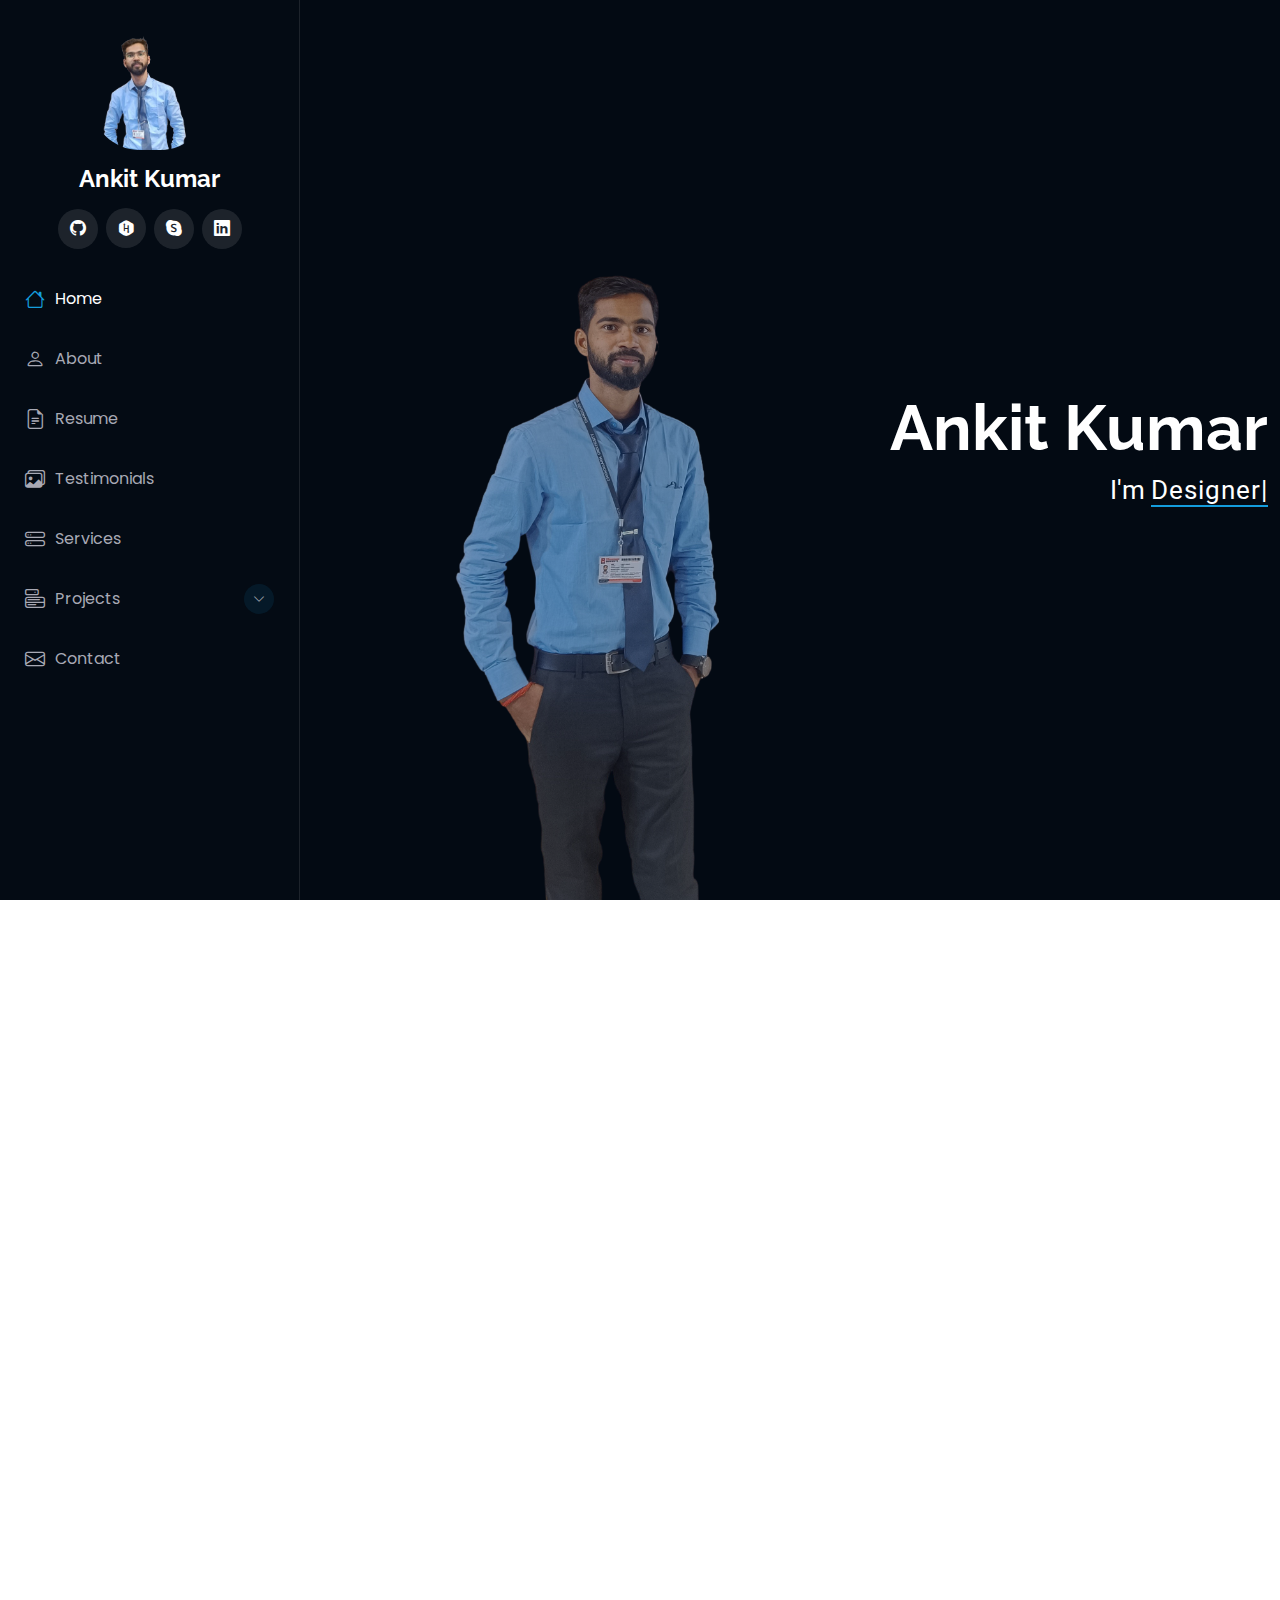
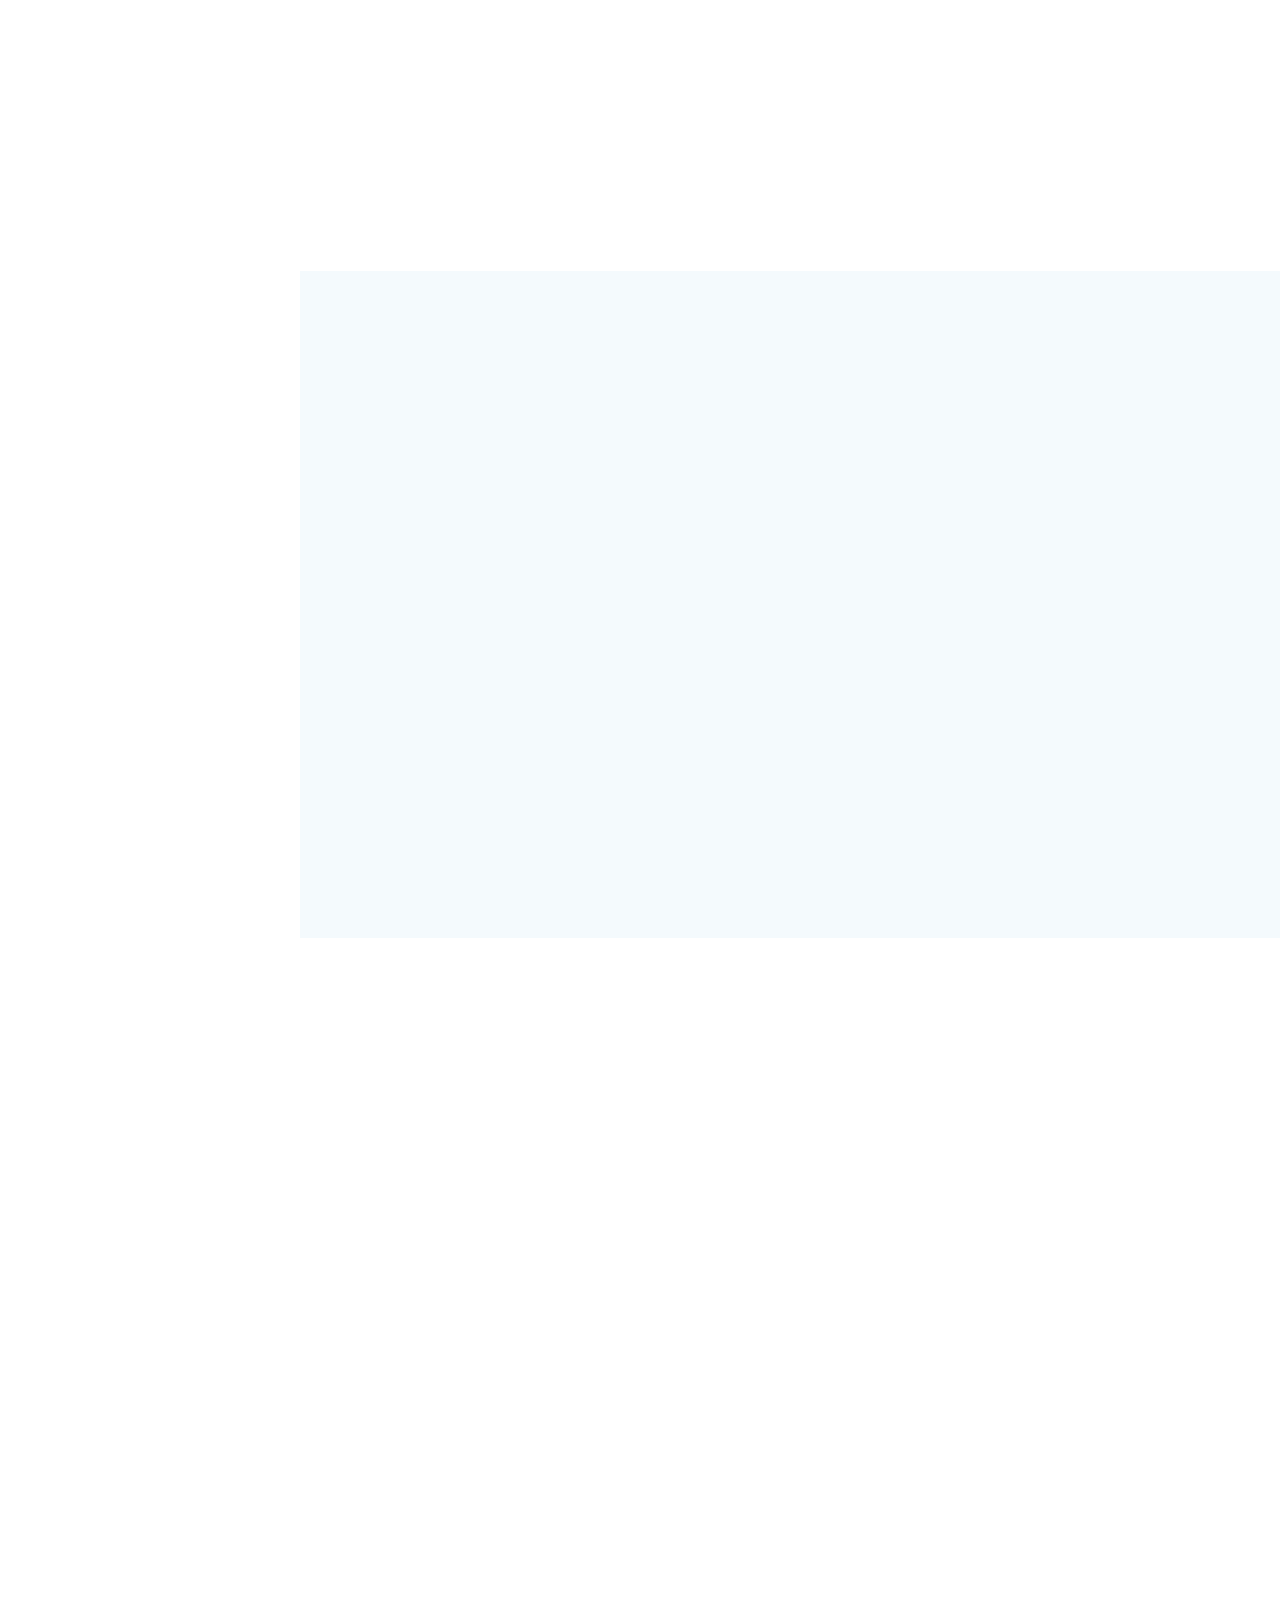
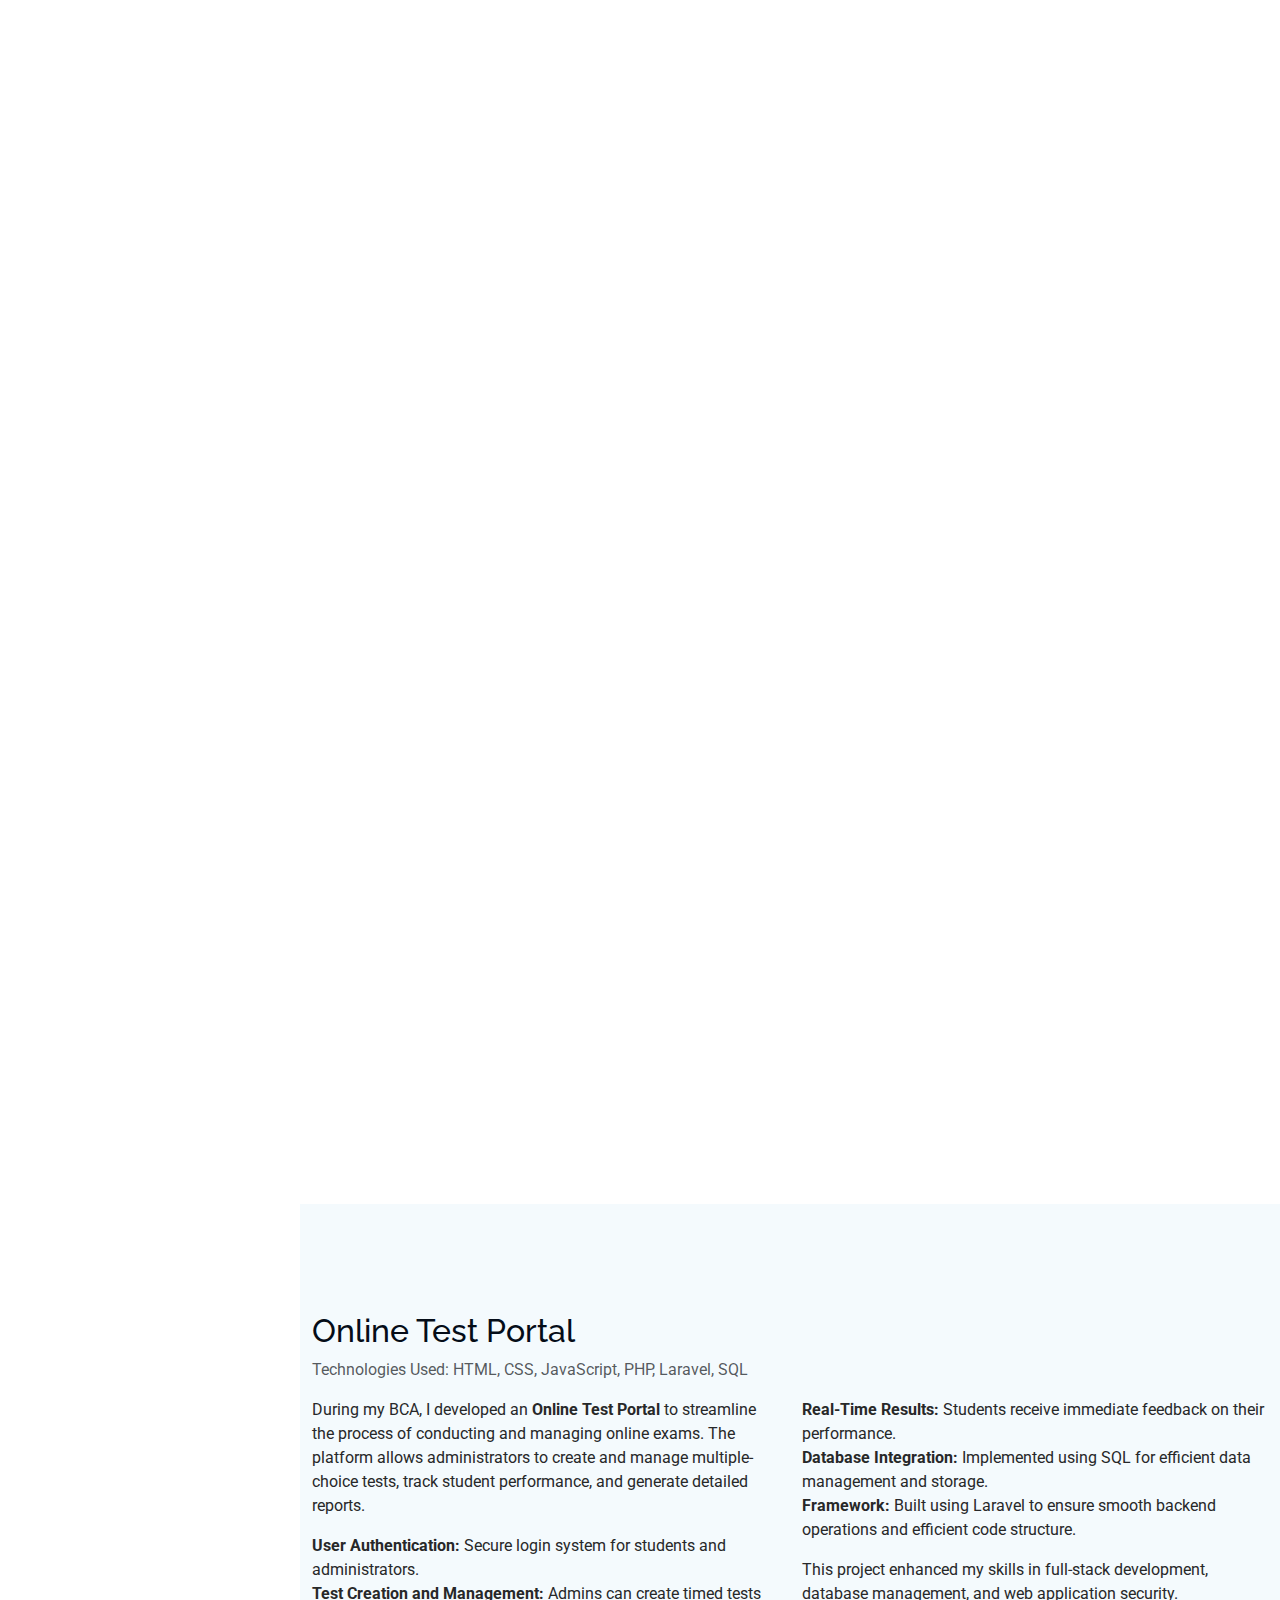
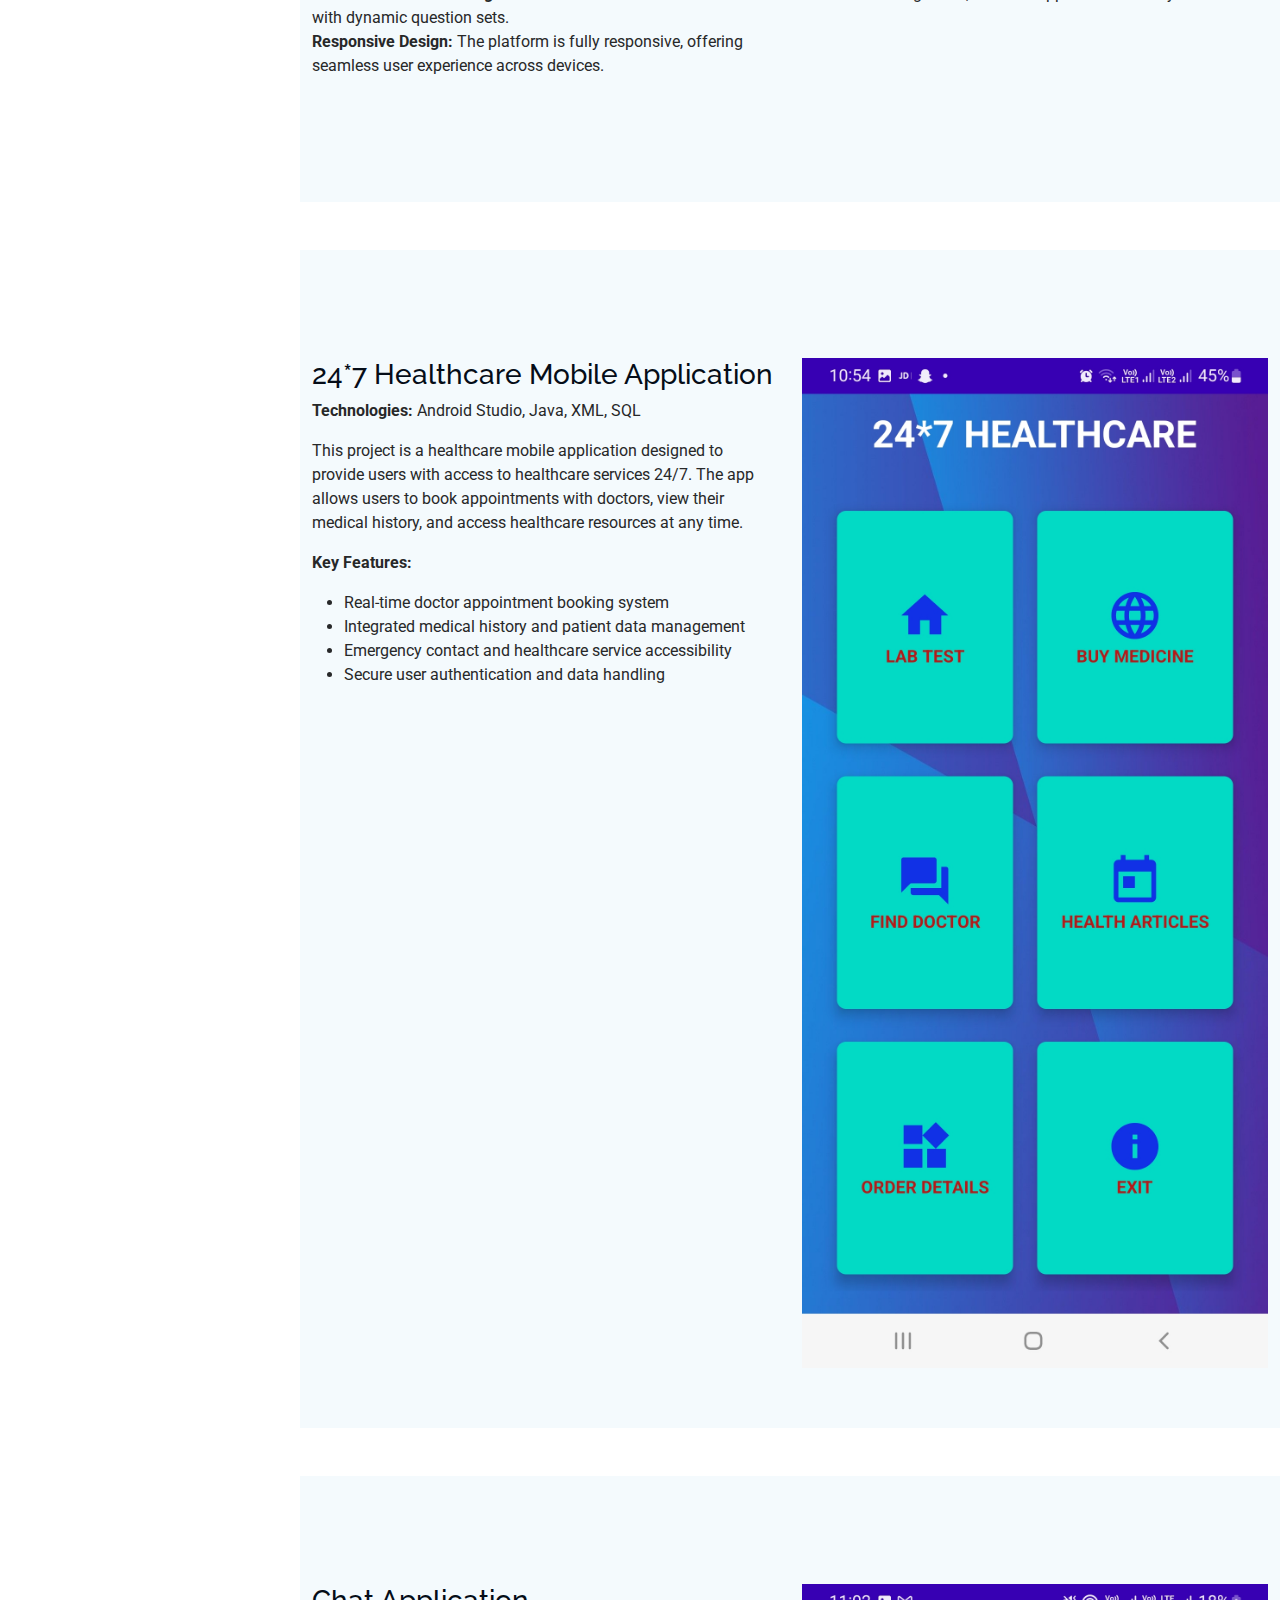
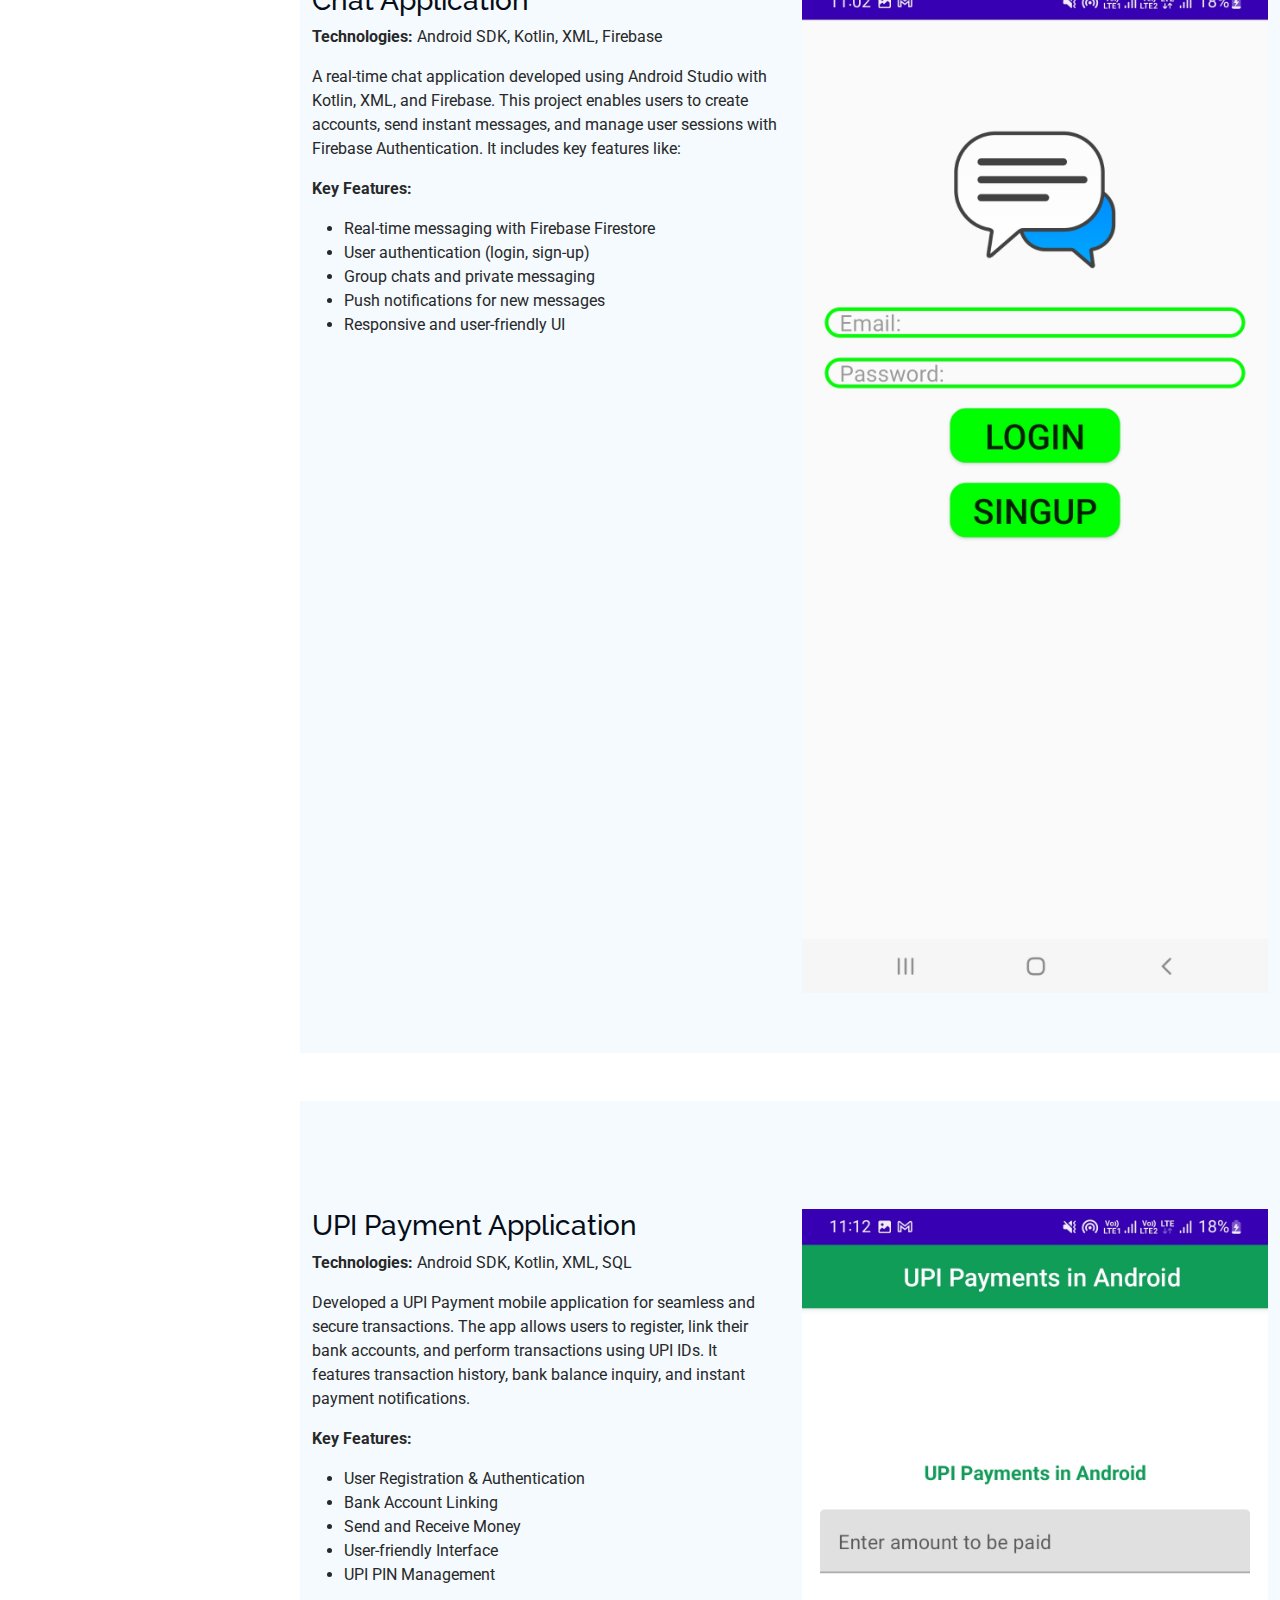
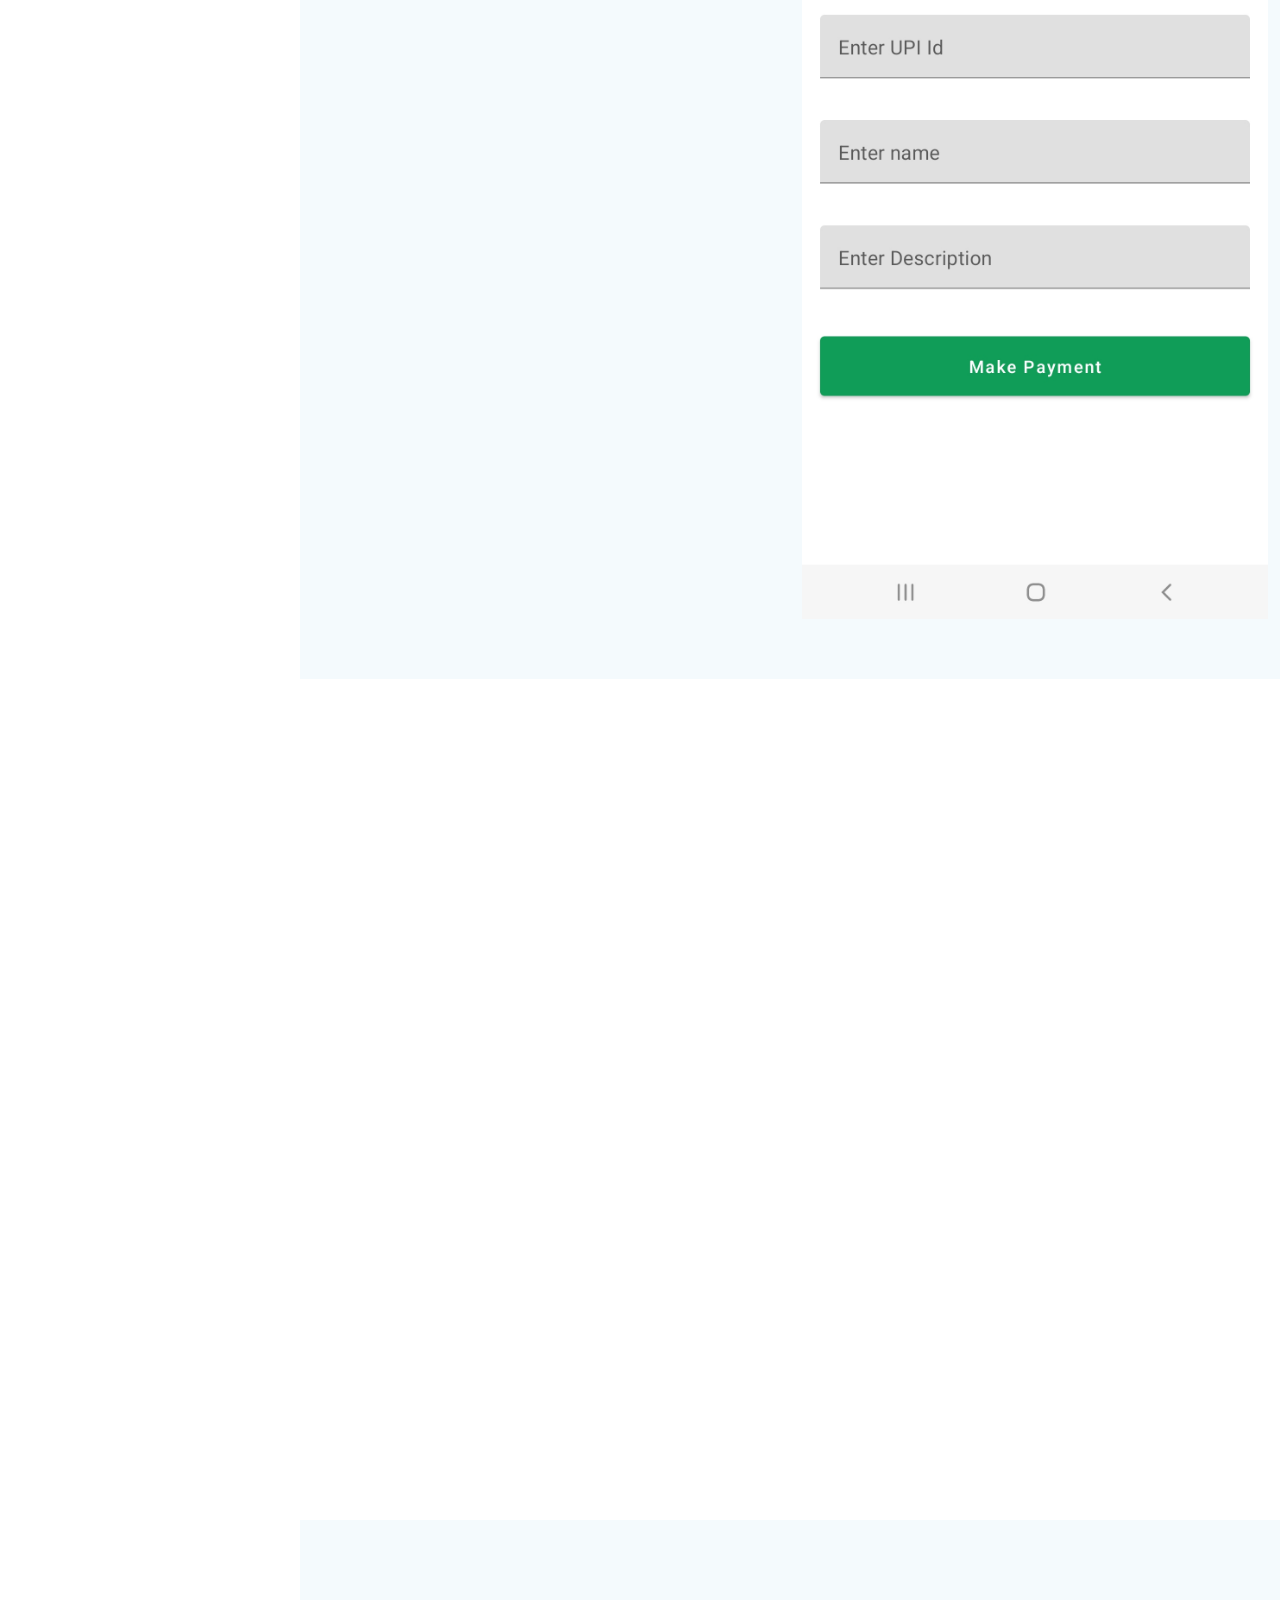
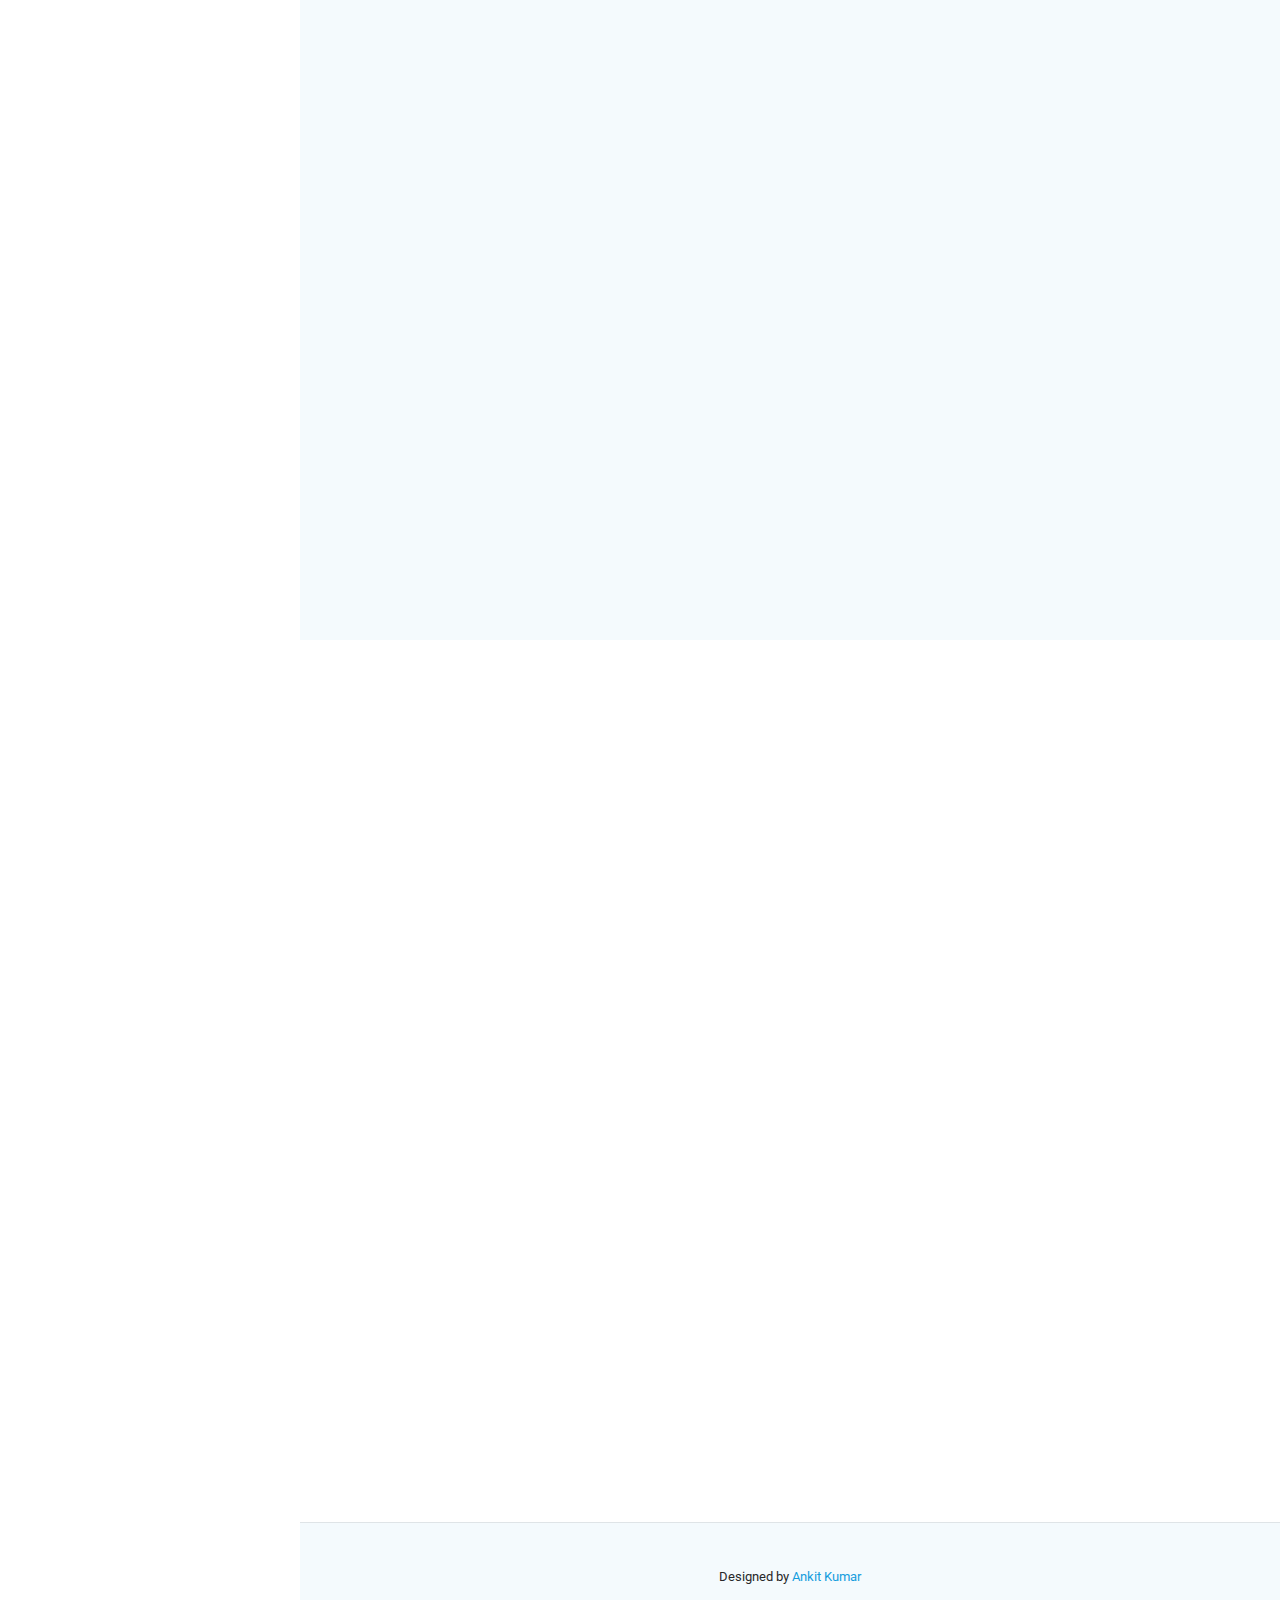
<file: iPortfolio/index.html>
<!DOCTYPE html>
<html lang="en">

<head>
  <meta charset="utf-8">
  <meta content="width=device-width, initial-scale=1.0" name="viewport">
  <title>Index - iPortfolio Bootstrap Template</title>
  <meta content="" name="description">
  <meta content="" name="keywords">

  <!-- Favicons -->
  <link href="https://cdn-icons-png.flaticon.com/512/3595/3595030.png" rel="icon">
  <link href="https://cdn-icons-png.flaticon.com/512/3595/3595030.png" rel="apple-touch-icon">

  <!-- Fonts -->
  <link href="https://fonts.googleapis.com" rel="preconnect">
  <link href="https://fonts.gstatic.com" rel="preconnect" crossorigin>
  <link
    href="https://fonts.googleapis.com/css2?family=Roboto:ital,wght@0,100;0,300;0,400;0,500;0,700;0,900;1,100;1,300;1,400;1,500;1,700;1,900&family=Poppins:ital,wght@0,100;0,200;0,300;0,400;0,500;0,600;0,700;0,800;0,900;1,100;1,200;1,300;1,400;1,500;1,600;1,700;1,800;1,900&family=Raleway:ital,wght@0,100;0,200;0,300;0,400;0,500;0,600;0,700;0,800;0,900;1,100;1,200;1,300;1,400;1,500;1,600;1,700;1,800;1,900&display=swap"
    rel="stylesheet">

  <link rel="stylesheet" href="https://cdnjs.cloudflare.com/ajax/libs/font-awesome/6.0.0-beta3/css/all.min.css">


  <!-- Vendor CSS Files -->
  <link href="assets/vendor/bootstrap/css/bootstrap.min.css" rel="stylesheet">
  <link href="assets/vendor/bootstrap-icons/bootstrap-icons.css" rel="stylesheet">
  <link href="assets/vendor/aos/aos.css" rel="stylesheet">
  <link href="assets/vendor/glightbox/css/glightbox.min.css" rel="stylesheet">
  <link href="assets/vendor/swiper/swiper-bundle.min.css" rel="stylesheet">

  <!-- Main CSS File -->
  <link href="assets/css/main.css" rel="stylesheet">
  <link href="https://cdn.jsdelivr.net/npm/bootstrap@5.0.2/dist/css/bootstrap.min.css" rel="stylesheet"
    integrity="sha384-EVSTQN3/azprG1Anm3QDgpJLIm9Nao0Yz1ztcQTwFspd3yD65VohhpuuCOmLASjC" crossorigin="anonymous">

  <!-- =======================================================
  * Template Name: iPortfolio
  * Template URL: https://bootstrapmade.com/iportfolio-bootstrap-portfolio-websites-template/
  * Updated: Jun 29 2024 with Bootstrap v5.3.3
  * Author: BootstrapMade.com
  * License: https://bootstrapmade.com/license/
  ======================================================== -->
</head>

<body class="index-page">

  <header id="header" class="header dark-background d-flex flex-column">
    <i class="header-toggle d-xl-none bi bi-list"></i>

    <div class="profile-img">
      <img src="assets/img/profile1.png" alt="" class="img-fluid ">
    </div>

    <a href="index.html" class="logo d-flex align-items-center justify-content-center">
      <!-- Uncomment the line below if you also wish to use an image logo -->
      <!-- <img src="assets/img/logo.png" alt=""> -->
      <h1 class="sitename">Ankit Kumar</h1>
    </a>

    <div class="social-links text-center">
      <a href="https://github.com/Ankit314" class="github"><i class="bi bi-github"></i></a>
      <a href="https://www.hackerrank.com/profile/ankitkumar26464" class="hackerrank"><i class="fab fa-hackerrank"></i>
      </a>
      <!-- <a href="#" class="instagram"><i class="bi bi-instagram"></i></a> -->
      <a href="live:.cid.2492c9d155bc504f" class="google-plus"><i class="bi bi-skype"></i></a>
      <a href="https://www.linkedin.com/in/ankit-kumar-73890a255/" class="linkedin"><i class="bi bi-linkedin"></i></a>
    </div>

    <nav id="navmenu" class="navmenu">
      <ul>
        <li><a href="#hero" class="active"><i class="bi bi-house navicon"></i>Home</a></li>
        <li><a href="#about"><i class="bi bi-person navicon"></i> About</a></li>
        <li><a href="#resume"><i class="bi bi-file-earmark-text navicon"></i> Resume</a></li>
        <li><a href="#testimonials"><i class="bi bi-images navicon"></i> Testimonials</a></li>
        <li><a href="#services"><i class="bi bi-hdd-stack navicon"></i> Services</a></li>
        <li class="dropdown"><a href="#"><i class="bi bi-menu-button navicon"></i> <span>Projects</span> <i
              class="bi bi-chevron-down toggle-dropdown"></i></a>
          <ul>
            <!-- <li><a href="#">BCA Project</a></li> -->
            <li class="dropdown"><a href=""><span>BCA Project</span> <i
                  class="bi bi-chevron-down toggle-dropdown"></i></a>
              <ul>
                <li><a href="#bca">Online Test Portal</a></li>

              </ul>
            </li>

            <li class="dropdown">
              <a href="#"><span>MCA Project</span>
                <i class="bi bi-chevron-down toggle-dropdown"></i>
              </a>
              <ul>
                <li class="dropdown"><a href="#"><span>Minor Project</span> <i
                      class="bi bi-chevron-down toggle-dropdown"></i></a>
                  <ul>
                    <li><a href="#upipayment" style="font-size: 12px;">UPI Payment</a></li>
                    <!-- <li><a href="#" style="font-size: 12px;">Weather Application</a></li> -->


                  </ul>
                </li>


                <li class="dropdown"><a href="#"><span>Major Project</span> <i
                      class="bi bi-chevron-down toggle-dropdown"></i></a>
                  <ul>
                    <li><a href="#Healthcare" style="font-size: 12px;">24*7 Healthcare</a></li>
                    <li><a href="#chatapplication" style="font-size: 12px;">Chat Application</a></li>

                  </ul>
                </li>

              </ul>
            </li>
            <li class="dropdown"><a href="#"><span>Internship</span> <i
                  class="bi bi-chevron-down toggle-dropdown"></i></a>
              <ul>
                <li><a href="https://rto.zorogroups.com/home">RTO zorogroup</a></li>
                <li><a href="https://digitalforms.ai/">Digitalforms.ai</a></li>
                <li><a href="https://lns.zorogroups.com/">LNL Solution</a></li>
                <li><a href="#">Rocket LMS</a></li>
                <li><a href="#">Zoro Sir</a></li>
              </ul>
            </li>

          </ul>
        </li>
        <li><a href="#contact"><i class="bi bi-envelope navicon"></i> Contact</a></li>
      </ul>
    </nav>

  </header>

  <main class="main">

    <!-- Hero Section -->
    <section id="hero" class="hero section dark-background">

      <img src="assets/img/herosection.png" alt="" data-aos="fade-in" class="">

      <div class="container text-end" data-aos="fade-up" data-aos-delay="100">
        <h2>Ankit Kumar</h2>
        <p>I'm <span class="typed" data-typed-items="Designer, web Developer, Freelancer">Designer</span><span
            class="typed-cursor typed-cursor--blink" aria-hidden="true"></span><span
            class="typed-cursor typed-cursor--blink" aria-hidden="true"></span></p>
      </div>

    </section><!-- /Hero Section -->

    <!-- About Section -->
    <section id="about" class="about section">

      <!-- Section Title -->
      <div class="container section-title" data-aos="fade-up">
        <h2>About</h2>
        <p>"Hi, I’m Ankit Kumar, a web developer with a passion for creating responsive and user-friendly websites. I
          have recently completed my Master of Computer Applications (MCA) from Chandigarh University."</p>
      </div><!-- End Section Title -->

      <div class="container" data-aos="fade-up" data-aos-delay="100">

        <div class="row gy-4 justify-content-center">
          <div class="col-lg-4">
            <img src="assets/img/bodysection.jpg" class="img-fluid" alt="">
          </div>
          <div class="col-lg-8 content">
            <h2> Web Developer.</h2>
            <p class="fst-italic py-3">
              "During my MCA, I gained a deep understanding of web development technologies, including HTML, CSS,
              JavaScript, and various frameworks. I also learned how to solve real-world problems through programming."
            </p>
            <div class="row">
              <div class="col-lg-6">
                <ul>
                  <li><i class="bi bi-chevron-right"></i> <strong>Birthday:</strong> <span>27 Dec 1997</span></li>
                  <!-- <li><i class="bi bi-chevron-right"></i> <strong>Website:</strong> <span>www.example.com</span></li> -->
                  <li><i class="bi bi-chevron-right"></i> <strong>Phone:</strong> <span>9852263803,9304957678</span>
                  </li>
                  <li><i class="bi bi-chevron-right"></i> <strong>City:</strong> <span>Aurangabad,Bihar</span></li>
                </ul>
              </div>
              <div class="col-lg-6">
                <ul>
                  <!-- <li><i class="bi bi-chevron-right"></i> <strong>Age:</strong> <span>30</span></li> -->
                  <li><i class="bi bi-chevron-right"></i> <strong>Degree:</strong> <span>Master</span></li>
                  <li><i class="bi bi-chevron-right"></i> <strong>Email:</strong> <span>ankitkumar26464@gmail.com</span>
                  </li>
                  <li><i class="bi bi-chevron-right"></i> <strong>Freelance:</strong> <span>Available</span></li>
                </ul>
              </div>
            </div>
            <p class="py-3">
              "I have completed two internships and industrial training, where I worked on projects ranging from
              responsive web design to JavaScript-based applications. These experiences helped me refine my coding
              skills and better understand client requirements."
            </p>
          </div>
        </div>

      </div>

    </section><!-- /About Section -->

    <!-- Stats Section -->
    <section id="stats" class="stats section">

      <div class="container" data-aos="fade-up" data-aos-delay="100">

        <div class="row gy-4">

          <div class="col-lg-3 col-md-6">
            <div class="stats-item">
              <i class="bi bi-emoji-smile"></i>
              <span data-purecounter-start="0" data-purecounter-end="10" data-purecounter-duration="1"
                class="purecounter"></span>
              <p><strong>Happy Clients</strong>
                 <!-- <span>consequuntur quae</span> -->
                </p>
            </div>
          </div><!-- End Stats Item -->

          <div class="col-lg-3 col-md-6">
            <div class="stats-item">
              <i class="bi bi-journal-richtext"></i>
              <span data-purecounter-start="0" data-purecounter-end="15" data-purecounter-duration="1"
                class="purecounter"></span>
              <p><strong>Projects</strong>
                 <!-- <span>adipisci atque cum quia aut</span> -->
                </p>
            </div>
          </div><!-- End Stats Item -->

          <!-- <div class="col-lg-3 col-md-6">
            <div class="stats-item">
              <i class="bi bi-headset"></i>
              <span data-purecounter-start="0" data-purecounter-end="1453" data-purecounter-duration="1"
                class="purecounter"></span>
              <p><strong>Hours Of Support</strong>
                 <span>aut commodi quaerat</span>
                </p>
            </div>
          </div> -->
          <!-- End Stats Item -->

          <!-- <div class="col-lg-3 col-md-6">
            <div class="stats-item">
              <i class="bi bi-people"></i>
              <span data-purecounter-start="0" data-purecounter-end="1" data-purecounter-duration="1"
                class="purecounter"></span>
              <p><strong>Hard Workers</strong>
                 <span>rerum asperiores dolor</span>
                </p>
            </div>
          </div> -->
          <!-- End Stats Item -->

        </div>

      </div>

    </section><!-- /Stats Section -->

    <!-- Skills Section -->
    <section id="skills" class="skills section light-background">

      <!-- Section Title -->
      <div class="container section-title" data-aos="fade-up">
        <h2>Skills</h2>
        <p>"My technical skills include HTML, CSS, JavaScript, Bootstrap, and responsive web design. I am also familiar
          with version control systems like Git and am always eager to learn new technologies."</p>
      </div><!-- End Section Title -->

      <div class="container" data-aos="fade-up" data-aos-delay="100">

        <div class="row skills-content skills-animation">

          <div class="col-lg-6">

            <div class="progress">
              <span class="skill"><span>HTML</span> <i class="val">90%</i></span>
              <div class="progress-bar-wrap">
                <div class="progress-bar" role="progressbar" aria-valuenow="90" aria-valuemin="0" aria-valuemax="100">
                </div>
              </div>
            </div><!-- End Skills Item -->

            <div class="progress">
              <span class="skill"><span>CSS</span> <i class="val">80%</i></span>
              <div class="progress-bar-wrap">
                <div class="progress-bar" role="progressbar" aria-valuenow="80" aria-valuemin="0" aria-valuemax="100">
                </div>
              </div>
            </div><!-- End Skills Item -->

            <div class="progress">
              <span class="skill"><span>Bootstrap</span> <i class="val">60%</i></span>
              <div class="progress-bar-wrap">
                <div class="progress-bar" role="progressbar" aria-valuenow="60" aria-valuemin="0" aria-valuemax="100">
                </div>
              </div>
            </div><!-- End Skills Item -->

            <div class="progress">
              <span class="skill"><span>JavaScript</span> <i class="val">50%</i></span>
              <div class="progress-bar-wrap">
                <div class="progress-bar" role="progressbar" aria-valuenow="50" aria-valuemin="0" aria-valuemax="100">
                </div>
              </div>
            </div><!-- End Skills Item -->

            <div class="progress">
              <span class="skill"><span>Python</span> <i class="val">30%</i></span>
              <div class="progress-bar-wrap">
                <div class="progress-bar" role="progressbar" aria-valuenow="50" aria-valuemin="0" aria-valuemax="100">
                </div>
              </div>
            </div>

            <div class="progress">
              <span class="skill"><span>SQL</span> <i class="val">50%</i></span>
              <div class="progress-bar-wrap">
                <div class="progress-bar" role="progressbar" aria-valuenow="50" aria-valuemin="0" aria-valuemax="100">
                </div>
              </div>
            </div>


          </div>

          <div class="col-lg-6">

            <div class="progress">
              <span class="skill"><span>Laravel</span> <i class="val">40%</i></span>
              <div class="progress-bar-wrap">
                <div class="progress-bar" role="progressbar" aria-valuenow="40" aria-valuemin="0" aria-valuemax="100">
                </div>
              </div>
            </div><!-- End Skills Item -->

            <div class="progress">
              <span class="skill"><span>Java</span> <i class="val">50%</i></span>
              <div class="progress-bar-wrap">
                <div class="progress-bar" role="progressbar" aria-valuenow="50" aria-valuemin="0" aria-valuemax="100">
                </div>
              </div>
            </div>


            <div class="progress">
              <span class="skill"><span>C</span> <i class="val">50%</i></span>
              <div class="progress-bar-wrap">
                <div class="progress-bar" role="progressbar" aria-valuenow="50" aria-valuemin="0" aria-valuemax="100">
                </div>
              </div>
            </div>

            <div class="progress">
              <span class="skill"><span>C++</span> <i class="val">30%</i></span>
              <div class="progress-bar-wrap">
                <div class="progress-bar" role="progressbar" aria-valuenow="50" aria-valuemin="0" aria-valuemax="100">
                </div>
              </div>
            </div>







            <!-- End Skills Item -->

            <div class="progress">
              <span class="skill"><span>Git</span> <i class="val">80%</i></span>
              <div class="progress-bar-wrap">
                <div class="progress-bar" role="progressbar" aria-valuenow="80" aria-valuemin="0" aria-valuemax="100">
                </div>
              </div>
            </div>

            <!-- End Skills Item -->

          </div>

        </div>

      </div>


    </section><!-- /Skills Section -->

    <div class="container section-title" data-aos="fade-up">
      <h2>Passion & Goals</h2>
      <p>"I am passionate about creating seamless digital experiences and am constantly looking to improve my skills. My
        goal is to contribute to innovative web projects and continue growing as a developer."</p>
    </div><!-- End Section Title -->

    <div class="container section-title" data-aos="fade-up">
      <h2>Personal Touch</h2>
      <p>"When I’m not coding, I enjoy exploring new design trends and learning about the latest in web development."
      </p>
    </div><!-- End Section Title -->

    <!-- Resume Section -->
    <section id="resume" class="resume section">
      <!-- Section Title -->
      <div class="container section-title" data-aos="fade-up">
        <h2>Resume</h2>
        <p>A dedicated and motivated web developer with hands-on experience in creating responsive and user-friendly
          websites. Skilled in HTML, CSS, and JavaScript, with a strong foundation in web application development. I aim
          to contribute to innovative web projects while continuously learning and improving my skills.</p>
      </div><!-- End Section Title -->

      <div class="container">
        <div class="row">
          <div class="col-lg-6" data-aos="fade-up" data-aos-delay="100">
            <h3 class="resume-title">Summary</h3>
            <div class="resume-item pb-0">
              <h4>Ankit Kumar</h4>
              <p><em>A fresher web developer with practical experience through internships and industrial training.
                  Proficient in web technologies and passionate about building user-focused, responsive web
                  applications.</em></p>
              <ul>
                <li>Location: Chandigarh</li>
                <li>Email: ankitkumar26464@gmail.com</li>
                <li>Phone: 9852263803,9304957678</li>
              </ul>
            </div><!-- End Resume Item -->

            <h3 class="resume-title">Education</h3>
            <div class="resume-item">
              <h4>Master of Computer Applications</h4>
              <h5>2022 - 2024</h5>
              <p><em>Chandigarh University</em></p>
              <p>Completed MCA with a focus on web development, gaining expertise in front-end technologies, databases,
                and application design.</p>
            </div><!-- End Resume Item -->

            <div class="resume-item">
              <h4>Bachelor of Computer Applications</h4>
              <h5>2018 - 2022</h5>
              <p><em>Sinha College, Aurangabad</em></p>
              <p>Developed foundational knowledge in programming, web technologies, and computer science fundamentals.
              </p>
            </div><!-- End Resume Item -->

            <h3 class="resume-title">Achivement</h3>
            <div class="resume-item">
              <ul>
                <li>COMPUTER FINANCIAL ACCOUNTING</li>
                <li>INTRODUCTION TO FRONTEND DEVELOPENT</li>
                <li>BASIC OF JAVA</li>
                <li>PROBLEM SOLVING-HACKER RANK</li>
                <li>WEBSITE DEVELOPER</li>
                <li>CERTIFICATE OF WEB DEVELOPMENT</li>
              </ul>

            </div><!-- End Resume Item -->
          </div>

          <div class="col-lg-6" data-aos="fade-up" data-aos-delay="200">
            <h3 class="resume-title">Professional Experience</h3>

            <div class="resume-item">
              <h4>Internship</h4>
              <h5>January 2024 - May 2024</h5>
              <p><em>Role: Web Application Developer</em></p>
              <p><em>GAO Tek Inc.</em></p>
              <p>Worked on web application development projects, contributing to both front-end and back-end tasks.</p>
              <ul>
                <li>Collaborated on building web-based tools and features for embedded systems.</li>
                <li>Enhanced user interfaces for better user experience.</li>
                <li>Assisted in testing and debugging applications across multiple browsers and platforms.</li>
              </ul>
            </div><!-- End Resume Item -->

            <div class="resume-item">
              <h4>Internship</h4>
              <h5>March 2024 - April 2024</h5>
              <p><em>Role: Web Application Developer</em></p>
              <p><em>LearnElectronics India</em></p>
              <p>Developed front-end interfaces and assisted in creating educational web applications.</p>
              <ul>
                <li>Worked on interactive elements for e-learning platforms.</li>
                <li>Contributed to website optimizations for faster load times and better performance.</li>
              </ul>
            </div><!-- End Resume Item -->

            <div class="resume-item">
              <h4>Web Application Development Training</h4>
              <h5>June 2024 - Present</h5>
              <p><em>Role: Web Application Developer</em></p>
              <p><em>KBS-IT Solutions</em></p>
              <ul>
                <li>Assisted in developing web applications using HTML, CSS, JavaScript, and Bootstrap.</li>
                <li>Collaborated with teams to create responsive web designs and optimize user experience.</li>
                <li>Contributed to improving the front-end structure of client projects.</li>
              </ul>
            </div><!-- End Resume Item -->
          </div>
        </div>
      </div>
    </section>


    <!-- Project Details Start -->

    <section id="bca" class="skills section light-background my-5">
      <div class="container my-5">
        <div class="row">
          <div class="col-12">
            <h2 class="project-title">Online Test Portal</h2>
            <p class="text-muted">Technologies Used: HTML, CSS, JavaScript, PHP, Laravel, SQL</p>
          </div>
        </div>

        <div class="row">
          <div class="col-md-6">
            <p>
              During my BCA, I developed an <strong>Online Test Portal</strong> to streamline the process of conducting
              and managing online exams. The platform allows administrators to create and manage multiple-choice tests,
              track student performance, and generate detailed reports.
            </p>
            <ul class="list-unstyled">
              <li><strong>User Authentication:</strong> Secure login system for students and administrators.</li>
              <li><strong>Test Creation and Management:</strong> Admins can create timed tests with dynamic question
                sets.</li>
              <li><strong>Responsive Design:</strong> The platform is fully responsive, offering seamless user
                experience across devices.</li>
            </ul>
          </div>

          <div class="col-md-6">
            <ul class="list-unstyled">
              <li><strong>Real-Time Results:</strong> Students receive immediate feedback on their performance.</li>
              <li><strong>Database Integration:</strong> Implemented using SQL for efficient data management and
                storage.</li>
              <li><strong>Framework:</strong> Built using Laravel to ensure smooth backend operations and efficient code
                structure.</li>
            </ul>
            <p>This project enhanced my skills in full-stack development, database management, and web application
              security.</p>
          </div>
        </div>
      </div>




    </section>

    <section id="Healthcare" class="skills section light-background my-5">
      <div class="container mt-5">
        <div class="row">
          <div class="col-md-6">
            <h3>24*7 Healthcare Mobile Application</h3>
            <p><strong>Technologies:</strong> Android Studio, Java, XML, SQL</p>
            <p>
              This project is a healthcare mobile application designed to provide users with access to healthcare
              services 24/7. The app allows users to book appointments with doctors, view their medical history, and
              access healthcare resources at any time.
            </p>
            <p>
              <strong>Key Features:</strong>
            </p>
            <ul>
              <li>Real-time doctor appointment booking system</li>
              <li>Integrated medical history and patient data management</li>
              <li>Emergency contact and healthcare service accessibility</li>
              <li>Secure user authentication and data handling</li>
            </ul>
          </div>
          <div class="col-md-6">
            <img src="./assets/img/healthcare.jpg" class="img-fluid" alt="Healthcare App Screenshot">
          </div>
        </div>
      </div>



    </section>

    <section id="chatapplication" class="skills section light-background my-5">
      <div class="container mt-5">
        <div class="row">
          <div class="col-md-6">
            <h3>Chat Application</h3>
            <p><strong>Technologies:</strong> Android SDK, Kotlin, XML, Firebase</p>
            <p>
              A real-time chat application developed using Android Studio with Kotlin, XML, and Firebase. This project enables users to create accounts, send instant messages, and manage user sessions with Firebase Authentication. It includes key features like:
            
            </p>
            <p>
              <strong>Key Features:</strong>
            </p>
            <ul>
              <li>Real-time messaging with Firebase Firestore</li>
              <li>User authentication (login, sign-up)</li>
              <li>Group chats and private messaging</li>
              <li>Push notifications for new messages</li>
              <li>Responsive and user-friendly UI</li>
            </ul>
          </div>
          <div class="col-md-6">
            <img src="./assets/img/chatapp.jpg" class="img-fluid" alt="Healthcare App Screenshot">
          </div>
        </div>
      </div>



    </section>

    <section id="upipayment" class="skills section light-background my-5">
      <div class="container mt-5">
        <div class="row">
          <div class="col-md-6">
            <h3>UPI Payment Application</h3>
            <p><strong>Technologies:</strong> Android SDK, Kotlin, XML, SQL</p>
            <p>
              Developed a UPI Payment mobile application for seamless and secure transactions. The app allows users to register, link their bank accounts, and perform transactions using UPI IDs. It features transaction history, bank balance inquiry, and instant payment notifications.
            
            
            </p>
            <p>
              <strong>Key Features:</strong>
            </p>
            <ul>
              <li>User Registration & Authentication</li>
              <li>Bank Account Linking</li>
              <li>Send and Receive Money</li>
              <li>User-friendly Interface</li>
              <li>UPI PIN Management</li>

            </ul>
          </div>
          <div class="col-md-6">
            <img src="./assets/img/upi.jpg" class="img-fluid" alt="Healthcare App Screenshot">
          </div>
        </div>
      </div>



    </section>

    <!-- Project Details End -->


    <!-- Portfolio Section -->
    <!-- <section id="portfolio" class="portfolio section light-background">

       
      <div class="container section-title" data-aos="fade-up">
        <h2>Portfolio</h2>
        <p>Magnam dolores commodi suscipit. Necessitatibus eius consequatur ex aliquid fuga eum quidem. Sit sint
          consectetur velit. Quisquam quos quisquam cupiditate. Et nemo qui impedit suscipit alias ea. Quia fugiat sit
          in iste officiis commodi quidem hic quas.</p>
      </div> 

      <div class="container">

        <div class="isotope-layout" data-default-filter="*" data-layout="masonry" data-sort="original-order">

          <ul class="portfolio-filters isotope-filters" data-aos="fade-up" data-aos-delay="100">
            <li data-filter="*" class="filter-active">All</li>
            <li data-filter=".filter-app">App</li>
            <li data-filter=".filter-product">Product</li>
            <li data-filter=".filter-branding">Branding</li>
            <li data-filter=".filter-books">Books</li>
          </ul> 

          <div class="row gy-4 isotope-container" data-aos="fade-up" data-aos-delay="200">

            <div class="col-lg-4 col-md-6 portfolio-item isotope-item filter-app">
              <div class="portfolio-content h-100">
                <img src="assets/img/portfolio/app-1.jpg" class="img-fluid" alt="">
                <div class="portfolio-info">
                  <h4>App 1</h4>
                  <p>Lorem ipsum, dolor sit amet consectetur</p>
                  <a href="assets/img/portfolio/app-1.jpg" title="App 1" data-gallery="portfolio-gallery-app"
                    class="glightbox preview-link"><i class="bi bi-zoom-in"></i></a>
                  <a href="portfolio-details.html" title="More Details" class="details-link"><i
                      class="bi bi-link-45deg"></i></a>
                </div>
              </div>
            </div> 

            <div class="col-lg-4 col-md-6 portfolio-item isotope-item filter-product">
              <div class="portfolio-content h-100">
                <img src="assets/img/portfolio/product-1.jpg" class="img-fluid" alt="">
                <div class="portfolio-info">
                  <h4>Product 1</h4>
                  <p>Lorem ipsum, dolor sit amet consectetur</p>
                  <a href="assets/img/portfolio/product-1.jpg" title="Product 1"
                    data-gallery="portfolio-gallery-product" class="glightbox preview-link"><i
                      class="bi bi-zoom-in"></i></a>
                  <a href="portfolio-details.html" title="More Details" class="details-link"><i
                      class="bi bi-link-45deg"></i></a>
                </div>
              </div>
            </div> 

            <div class="col-lg-4 col-md-6 portfolio-item isotope-item filter-branding">
              <div class="portfolio-content h-100">
                <img src="assets/img/portfolio/branding-1.jpg" class="img-fluid" alt="">
                <div class="portfolio-info">
                  <h4>Branding 1</h4>
                  <p>Lorem ipsum, dolor sit amet consectetur</p>
                  <a href="assets/img/portfolio/branding-1.jpg" title="Branding 1"
                    data-gallery="portfolio-gallery-branding" class="glightbox preview-link"><i
                      class="bi bi-zoom-in"></i></a>
                  <a href="portfolio-details.html" title="More Details" class="details-link"><i
                      class="bi bi-link-45deg"></i></a>
                </div>
              </div>
            </div> 

            <div class="col-lg-4 col-md-6 portfolio-item isotope-item filter-books">
              <div class="portfolio-content h-100">
                <img src="assets/img/portfolio/books-1.jpg" class="img-fluid" alt="">
                <div class="portfolio-info">
                  <h4>Books 1</h4>
                  <p>Lorem ipsum, dolor sit amet consectetur</p>
                  <a href="assets/img/portfolio/books-1.jpg" title="Branding 1" data-gallery="portfolio-gallery-book"
                    class="glightbox preview-link"><i class="bi bi-zoom-in"></i></a>
                  <a href="portfolio-details.html" title="More Details" class="details-link"><i
                      class="bi bi-link-45deg"></i></a>
                </div>
              </div>
            </div> 

            <div class="col-lg-4 col-md-6 portfolio-item isotope-item filter-app">
              <div class="portfolio-content h-100">
                <img src="assets/img/portfolio/app-2.jpg" class="img-fluid" alt="">
                <div class="portfolio-info">
                  <h4>App 2</h4>
                  <p>Lorem ipsum, dolor sit amet consectetur</p>
                  <a href="assets/img/portfolio/app-2.jpg" title="App 2" data-gallery="portfolio-gallery-app"
                    class="glightbox preview-link"><i class="bi bi-zoom-in"></i></a>
                  <a href="portfolio-details.html" title="More Details" class="details-link"><i
                      class="bi bi-link-45deg"></i></a>
                </div>
              </div>
            </div> 

            <div class="col-lg-4 col-md-6 portfolio-item isotope-item filter-product">
              <div class="portfolio-content h-100">
                <img src="assets/img/portfolio/product-2.jpg" class="img-fluid" alt="">
                <div class="portfolio-info">
                  <h4>Product 2</h4>
                  <p>Lorem ipsum, dolor sit amet consectetur</p>
                  <a href="assets/img/portfolio/product-2.jpg" title="Product 2"
                    data-gallery="portfolio-gallery-product" class="glightbox preview-link"><i
                      class="bi bi-zoom-in"></i></a>
                  <a href="portfolio-details.html" title="More Details" class="details-link"><i
                      class="bi bi-link-45deg"></i></a>
                </div>
              </div>
            </div> 

            <div class="col-lg-4 col-md-6 portfolio-item isotope-item filter-branding">
              <div class="portfolio-content h-100">
                <img src="assets/img/portfolio/branding-2.jpg" class="img-fluid" alt="">
                <div class="portfolio-info">
                  <h4>Branding 2</h4>
                  <p>Lorem ipsum, dolor sit amet consectetur</p>
                  <a href="assets/img/portfolio/branding-2.jpg" title="Branding 2"
                    data-gallery="portfolio-gallery-branding" class="glightbox preview-link"><i
                      class="bi bi-zoom-in"></i></a>
                  <a href="portfolio-details.html" title="More Details" class="details-link"><i
                      class="bi bi-link-45deg"></i></a>
                </div>
              </div>
            </div> 

            <div class="col-lg-4 col-md-6 portfolio-item isotope-item filter-books">
              <div class="portfolio-content h-100">
                <img src="assets/img/portfolio/books-2.jpg" class="img-fluid" alt="">
                <div class="portfolio-info">
                  <h4>Books 2</h4>
                  <p>Lorem ipsum, dolor sit amet consectetur</p>
                  <a href="assets/img/portfolio/books-2.jpg" title="Branding 2" data-gallery="portfolio-gallery-book"
                    class="glightbox preview-link"><i class="bi bi-zoom-in"></i></a>
                  <a href="portfolio-details.html" title="More Details" class="details-link"><i
                      class="bi bi-link-45deg"></i></a>
                </div>
              </div>
            </div >

            <div class="col-lg-4 col-md-6 portfolio-item isotope-item filter-app">
              <div class="portfolio-content h-100">
                <img src="assets/img/portfolio/app-3.jpg" class="img-fluid" alt="">
                <div class="portfolio-info">
                  <h4>App 3</h4>
                  <p>Lorem ipsum, dolor sit amet consectetur</p>
                  <a href="assets/img/portfolio/app-3.jpg" title="App 3" data-gallery="portfolio-gallery-app"
                    class="glightbox preview-link"><i class="bi bi-zoom-in"></i></a>
                  <a href="portfolio-details.html" title="More Details" class="details-link"><i
                      class="bi bi-link-45deg"></i></a>
                </div>
              </div>
            </div> 

            <div class="col-lg-4 col-md-6 portfolio-item isotope-item filter-product">
              <div class="portfolio-content h-100">
                <img src="assets/img/portfolio/product-3.jpg" class="img-fluid" alt="">
                <div class="portfolio-info">
                  <h4>Product 3</h4>
                  <p>Lorem ipsum, dolor sit amet consectetur</p>
                  <a href="assets/img/portfolio/product-3.jpg" title="Product 3"
                    data-gallery="portfolio-gallery-product" class="glightbox preview-link"><i
                      class="bi bi-zoom-in"></i></a>
                  <a href="portfolio-details.html" title="More Details" class="details-link"><i
                      class="bi bi-link-45deg"></i></a>
                </div>
              </div>
            </div> 

            <div class="col-lg-4 col-md-6 portfolio-item isotope-item filter-branding">
              <div class="portfolio-content h-100">
                <img src="assets/img/portfolio/branding-3.jpg" class="img-fluid" alt="">
                <div class="portfolio-info">
                  <h4>Branding 3</h4>
                  <p>Lorem ipsum, dolor sit amet consectetur</p>
                  <a href="assets/img/portfolio/branding-3.jpg" title="Branding 2"
                    data-gallery="portfolio-gallery-branding" class="glightbox preview-link"><i
                      class="bi bi-zoom-in"></i></a>
                  <a href="portfolio-details.html" title="More Details" class="details-link"><i
                      class="bi bi-link-45deg"></i></a>
                </div>
              </div>
            </div> 

            <div class="col-lg-4 col-md-6 portfolio-item isotope-item filter-books">
              <div class="portfolio-content h-100">
                <img src="assets/img/portfolio/books-3.jpg" class="img-fluid" alt="">
                <div class="portfolio-info">
                  <h4>Books 3</h4>
                  <p>Lorem ipsum, dolor sit amet consectetur</p>
                  <a href="assets/img/portfolio/books-3.jpg" title="Branding 3" data-gallery="portfolio-gallery-book"
                    class="glightbox preview-link"><i class="bi bi-zoom-in"></i></a>
                  <a href="portfolio-details.html" title="More Details" class="details-link"><i
                      class="bi bi-link-45deg"></i></a>
                </div>
              </div>
            </div> 

          </div> 

        </div>

      </div>

    </section> -->
    <!-- /Portfolio Section -->

    <!-- Services Section -->
    <section id="services" class="services section">

      <!-- Section Title -->
      <div class="container section-title" data-aos="fade-up">
        <h2>Services</h2>
        <p>I offer a range of services focused on delivering modern, functional, and user-friendly web solutions.
          Whether it's creating stunning websites, building responsive web applications, or offering customized branding
          solutions, I ensure that each project is tailored to meet the unique needs of my clients.</p>
      </div><!-- End Section Title -->

      <div class="container">

        <div class="row gy-4">

          <div class="col-lg-4 col-md-6 service-item d-flex" data-aos="fade-up" data-aos-delay="100">
            <div class="icon flex-shrink-0"><i class="bi bi-briefcase"></i></div>
            <div>
              <h4 class="title"><a href="service-details.html" class="stretched-link">Web Development</a></h4>
              <p class="description">I specialize in creating dynamic and responsive websites using the latest
                technologies, ensuring seamless performance across all devices. From concept to deployment, I deliver
                fully customized web solutions.</p>
            </div>
          </div><!-- End Service Item -->

          <div class="col-lg-4 col-md-6 service-item d-flex" data-aos="fade-up" data-aos-delay="200">
            <div class="icon flex-shrink-0"><i class="bi bi-card-checklist"></i></div>
            <div>
              <h4 class="title"><a href="service-details.html" class="stretched-link">UI/UX Design</a></h4>
              <p class="description">With a focus on user experience, I design intuitive and visually appealing
                interfaces that enhance usability and provide a smooth interaction for end-users.</p>
            </div>
          </div><!-- End Service Item -->

          <div class="col-lg-4 col-md-6 service-item d-flex" data-aos="fade-up" data-aos-delay="300">
            <div class="icon flex-shrink-0"><i class="bi bi-bar-chart"></i></div>
            <div>
              <h4 class="title"><a href="service-details.html" class="stretched-link">Product Development</a></h4>
              <p class="description">From ideation to the final product, I provide comprehensive product development
                services to help businesses bring their ideas to life with innovative and functional digital products.
              </p>
            </div>
          </div><!-- End Service Item -->

          <div class="col-lg-4 col-md-6 service-item d-flex" data-aos="fade-up" data-aos-delay="400">
            <div class="icon flex-shrink-0"><i class="bi bi-binoculars"></i></div>
            <div>
              <h4 class="title"><a href="service-details.html" class="stretched-link">Branding & Visual Identity</a>
              </h4>
              <p class="description">I assist businesses in developing a cohesive and unique brand identity, from logo
                design to full branding packages, to create a strong visual presence.</p>
            </div>
          </div><!-- End Service Item -->

          <div class="col-lg-4 col-md-6 service-item d-flex" data-aos="fade-up" data-aos-delay="500">
            <div class="icon flex-shrink-0"><i class="bi bi-brightness-high"></i></div>
            <div>
              <h4 class="title"><a href="service-details.html" class="stretched-link">E-commerce Solutions</a></h4>
              <p class="description">I design and build robust e-commerce platforms that offer seamless shopping
                experiences, integrating the necessary functionalities for a secure and efficient online store.</p>
            </div>
          </div><!-- End Service Item -->

          <div class="col-lg-4 col-md-6 service-item d-flex" data-aos="fade-up" data-aos-delay="600">
            <div class="icon flex-shrink-0"><i class="bi bi-calendar4-week"></i></div>
            <div>
              <h4 class="title"><a href="service-details.html" class="stretched-link">Content Management Systems
                  (CMS)</a></h4>
              <p class="description">Offering expertise in platforms like WordPress, I provide easy-to-manage content
                systems that allow you to update and maintain your website without any technical expertise.</p>
            </div>
          </div><!-- End Service Item -->

        </div>

      </div>

    </section><!-- /Services Section -->


    <!-- Testimonials Section -->
    <!-- Testimonials Section -->
    <section id="testimonials" class="testimonials section light-background">

      <!-- Section Title -->
      <div class="container section-title" data-aos="fade-up">
        <h2>Testimonials</h2>
        <p>See what my clients have to say about my work and the impact it has had on their businesses.</p>
      </div><!-- End Section Title -->

      <div class="container" data-aos="fade-up" data-aos-delay="100">

        <div class="swiper init-swiper">
          <script type="application/json" class="swiper-config">
        {
          "loop": true,
          "speed": 600,
          "autoplay": {
            "delay": 5000
          },
          "slidesPerView": "auto",
          "pagination": {
            "el": ".swiper-pagination",
            "type": "bullets",
            "clickable": true
          },
          "breakpoints": {
            "320": {
              "slidesPerView": 1,
              "spaceBetween": 40
            },
            "1200": {
              "slidesPerView": 3,
              "spaceBetween": 1
            }
          }
        }
      </script>
          <div class="swiper-wrapper">

            <div class="swiper-slide">
              <div class="testimonial-item">
                <p>
                  <i class="bi bi-quote quote-icon-left"></i>
                  <span>Working with Ankit Kumar has been a fantastic experience. Their creativity and attention to
                    detail helped bring our website to life. Highly recommend their services!</span>
                  <i class="bi bi-quote quote-icon-right"></i>
                </p>
                <img src="assets/img/testimonials/testimonials-1.jpg" class="testimonial-img" alt="Client 1">
                <h3>Robin Sir</h3>
                <h4>CEO, KBS-IT</h4>
              </div>
            </div><!-- End testimonial item -->

            <div class="swiper-slide">
              <div class="testimonial-item">
                <p>
                  <i class="bi bi-quote quote-icon-left"></i>
                  <span>Ankit's ability to understand our needs and deliver a user-friendly platform was beyond
                    impressive. They have a rare combination of technical expertise and design flair.</span>
                  <i class="bi bi-quote quote-icon-right"></i>
                </p>
                <img src="assets/img/testimonials/testimonials-2.jpg" class="testimonial-img" alt="Client 2">
                <h3>Diksha mam</h3>
                <h4>Marketing Manager, KBS-IT</h4>
              </div>
            </div><!-- End testimonial item -->

            <div class="swiper-slide">
              <div class="testimonial-item">
                <p>
                  <i class="bi bi-quote quote-icon-left"></i>
                  <span>The web design and functionality provided by Ankit exceeded our expectations. They were
                    professional, efficient, and delivered a great product on time.</span>
                  <i class="bi bi-quote quote-icon-right"></i>
                </p>
                <img src="assets/img/testimonials/testimonials-3.jpg" class="testimonial-img" alt="Client 3">
                <h3>Rohini mam</h3>
                <h4>Freelancer</h4>
              </div>
            </div><!-- End testimonial item -->

            <div class="swiper-slide">
              <div class="testimonial-item">
                <p>
                  <i class="bi bi-quote quote-icon-left"></i>
                  <span>I’ve worked with several web designers, but Ankit is hands down the best. They brought
                    fresh ideas and delivered a website that truly represents our brand.</span>
                  <i class="bi bi-quote quote-icon-right"></i>
                </p>
                <img src="assets/img/testimonials/testimonials-4.jpg" class="testimonial-img" alt="Client 4">
                <h3>Sophia Wong</h3>
                <h4>Store Owner, Fashion Hub</h4>
              </div>
            </div><!-- End testimonial item -->

            <div class="swiper-slide">
              <div class="testimonial-item">
                <p>
                  <i class="bi bi-quote quote-icon-left"></i>
                  <span>Ankit's work on our website has transformed our online presence. The site is modern,
                    responsive, and exactly what we needed to engage our audience.</span>
                  <i class="bi bi-quote quote-icon-right"></i>
                </p>
                <img src="assets/img/testimonials/testimonials-5.jpg" class="testimonial-img" alt="Client 5">
                <h3>Aman Sir</h3>
                <h4>Entrepreneur</h4>
              </div>
            </div><!-- End testimonial item -->

          </div>
          <div class="swiper-pagination"></div>
        </div>

      </div>

    </section><!-- /Testimonials Section -->
    <!-- /Testimonials Section -->

    <!-- Contact Section -->
    <!-- Contact Section -->
    <section id="contact" class="contact section">

      <!-- Section Title -->
      <div class="container section-title" data-aos="fade-up">
        <h2>Contact</h2>
        <p>Get in touch with me for any web development projects or inquiries. I look forward to hearing from you!</p>
      </div><!-- End Section Title -->

      <div class="container" data-aos="fade-up" data-aos-delay="100">

        <div class="row gy-4">

          <!-- Contact Information -->
          <div class="col-lg-5">

            <div class="info-wrap">
              <!-- Location Info -->
              <div class="info-item d-flex" data-aos="fade-up" data-aos-delay="200">
                <i class="bi bi-geo-alt flex-shrink-0"></i>
                <div>
                  <h3>Current Location</h3>
                  <p>Chandigarh, India</p>
                </div>
              </div><!-- End Info Item -->

              <!-- Phone Info -->
              <div class="info-item d-flex" data-aos="fade-up" data-aos-delay="300">
                <i class="bi bi-telephone flex-shrink-0"></i>
                <div>
                  <h3>Call Us</h3>
                  <p>+91 9852263803, +91 9304957678</p>
                </div>
              </div><!-- End Info Item -->

              <!-- Email Info -->
              <div class="info-item d-flex" data-aos="fade-up" data-aos-delay="400">
                <i class="bi bi-envelope flex-shrink-0"></i>
                <div>
                  <h3>Email Us</h3>
                  <p>ankitkumar26464@gmail.com</p>
                </div>
              </div><!-- End Info Item -->

              <!-- Google Map Embed -->
              <iframe
                src="https://www.google.com/maps/embed?pb=!1m18!1m12!1m3!1d54815.05744419984!2d76.77941779999999!3d30.7333147!2m3!1f0!2f0!3f0!3m2!1i1024!2i768!4f13.1!3m3!1m2!1s0x390fed44ff892eaf%3A0xf493b813a78c67b3!2sChandigarh%2C%20India!5e0!3m2!1sen!2sus!4v1698078239467!5m2!1sen!2sin"
                frameborder="0" style="border:0; width: 100%; height: 270px;" allowfullscreen="" loading="lazy"
                referrerpolicy="no-referrer-when-downgrade">
              </iframe>


            </div>

          </div><!-- End Contact Information -->

          <!-- Contact Form -->
          <div class="col-lg-7">
            <form action="forms/contact.php" method="post" class="php-email-form" data-aos="fade-up"
              data-aos-delay="200">
              <div class="row gy-4">

                <div class="col-md-6">
                  <label for="name-field" class="pb-2">Your Name</label>
                  <input type="text" name="name" id="name-field" class="form-control" required="">
                </div>

                <div class="col-md-6">
                  <label for="email-field" class="pb-2">Your Email</label>
                  <input type="email" class="form-control" name="email" id="email-field" required="">
                </div>

                <div class="col-md-12">
                  <label for="subject-field" class="pb-2">Subject</label>
                  <input type="text" class="form-control" name="subject" id="subject-field" required="">
                </div>

                <div class="col-md-12">
                  <label for="message-field" class="pb-2">Message</label>
                  <textarea class="form-control" name="message" rows="10" id="message-field" required=""></textarea>
                </div>

                <div class="col-md-12 text-center">
                  <div class="loading">Loading</div>
                  <div class="error-message"></div>
                  <div class="sent-message">Your message has been sent. Thank you!</div>
                  <button type="submit">Send Message</button>
                </div>

              </div>
            </form>
          </div><!-- End Contact Form -->

        </div>

      </div>

    </section><!-- /Contact Section -->
    <!-- /Contact Section -->

    <!-- Project Section -->



  </main>

  <footer id="footer" class="footer position-relative light-background">

    <div class="container">
      <!-- <div class="copyright text-center ">
        <p>© <span>Copyright</span> <strong class="px-1 sitename">Presonal Portfolio</strong> <span>All Rights Reserved</span></p>
      </div> -->
      <div class="credits">
        <!-- All the links in the footer should remain intact. -->
        <!-- You can delete the links only if you've purchased the pro version. -->
        <!-- Licensing information: https://bootstrapmade.com/license/ -->
        <!-- Purchase the pro version with working PHP/AJAX contact form: [buy-url] -->
        Designed by <a href="#">Ankit Kumar</a>
      </div>
    </div>

  </footer>

  <!-- Scroll Top -->
  <a href="#" id="scroll-top" class="scroll-top d-flex align-items-center justify-content-center"><i
      class="bi bi-arrow-up-short"></i></a>

  <!-- Preloader -->
  <div id="preloader"></div>

  <!-- Vendor JS Files -->
  <script src="assets/vendor/bootstrap/js/bootstrap.bundle.min.js"></script>
  <script src="assets/vendor/php-email-form/validate.js"></script>
  <script src="assets/vendor/aos/aos.js"></script>
  <script src="assets/vendor/typed.js/typed.umd.js"></script>
  <script src="assets/vendor/purecounter/purecounter_vanilla.js"></script>
  <script src="assets/vendor/waypoints/noframework.waypoints.js"></script>
  <script src="assets/vendor/glightbox/js/glightbox.min.js"></script>
  <script src="assets/vendor/imagesloaded/imagesloaded.pkgd.min.js"></script>
  <script src="assets/vendor/isotope-layout/isotope.pkgd.min.js"></script>
  <script src="assets/vendor/swiper/swiper-bundle.min.js"></script>

  <!-- Main JS File -->
  <script src="assets/js/main.js"></script>

</body>

</html>
</file>
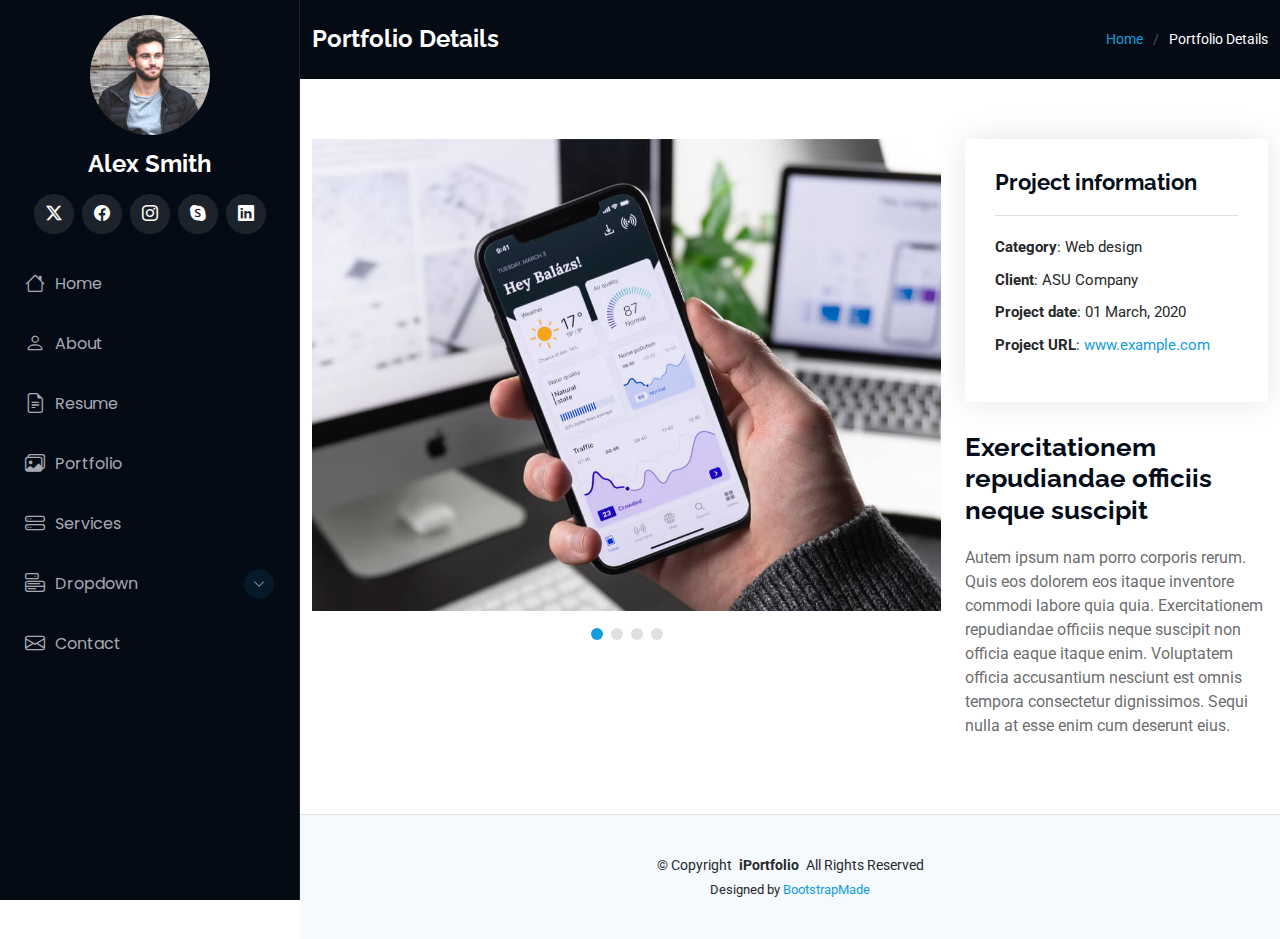
<file: iPortfolio/portfolio-details.html>
<!DOCTYPE html>
<html lang="en">

<head>
  <meta charset="utf-8">
  <meta content="width=device-width, initial-scale=1.0" name="viewport">
  <title>Portfolio Details - iPortfolio Bootstrap Template</title>
  <meta content="" name="description">
  <meta content="" name="keywords">

  <!-- Favicons -->
  <link href="assets/img/favicon.png" rel="icon">
  <link href="assets/img/apple-touch-icon.png" rel="apple-touch-icon">

  <!-- Fonts -->
  <link href="https://fonts.googleapis.com" rel="preconnect">
  <link href="https://fonts.gstatic.com" rel="preconnect" crossorigin>
  <link href="https://fonts.googleapis.com/css2?family=Roboto:ital,wght@0,100;0,300;0,400;0,500;0,700;0,900;1,100;1,300;1,400;1,500;1,700;1,900&family=Poppins:ital,wght@0,100;0,200;0,300;0,400;0,500;0,600;0,700;0,800;0,900;1,100;1,200;1,300;1,400;1,500;1,600;1,700;1,800;1,900&family=Raleway:ital,wght@0,100;0,200;0,300;0,400;0,500;0,600;0,700;0,800;0,900;1,100;1,200;1,300;1,400;1,500;1,600;1,700;1,800;1,900&display=swap" rel="stylesheet">

  <!-- Vendor CSS Files -->
  <link href="assets/vendor/bootstrap/css/bootstrap.min.css" rel="stylesheet">
  <link href="assets/vendor/bootstrap-icons/bootstrap-icons.css" rel="stylesheet">
  <link href="assets/vendor/aos/aos.css" rel="stylesheet">
  <link href="assets/vendor/glightbox/css/glightbox.min.css" rel="stylesheet">
  <link href="assets/vendor/swiper/swiper-bundle.min.css" rel="stylesheet">

  <!-- Main CSS File -->
  <link href="assets/css/main.css" rel="stylesheet">

  <!-- =======================================================
  * Template Name: iPortfolio
  * Template URL: https://bootstrapmade.com/iportfolio-bootstrap-portfolio-websites-template/
  * Updated: Jun 29 2024 with Bootstrap v5.3.3
  * Author: BootstrapMade.com
  * License: https://bootstrapmade.com/license/
  ======================================================== -->
</head>

<body class="portfolio-details-page">

  <header id="header" class="header dark-background d-flex flex-column">
    <i class="header-toggle d-xl-none bi bi-list"></i>

    <div class="profile-img">
      <img src="assets/img/my-profile-img.jpg" alt="" class="img-fluid rounded-circle">
    </div>

    <a href="index.html" class="logo d-flex align-items-center justify-content-center">
      <!-- Uncomment the line below if you also wish to use an image logo -->
      <!-- <img src="assets/img/logo.png" alt=""> -->
      <h1 class="sitename">Alex Smith</h1>
    </a>

    <div class="social-links text-center">
      <a href="#" class="twitter"><i class="bi bi-twitter-x"></i></a>
      <a href="#" class="facebook"><i class="bi bi-facebook"></i></a>
      <a href="#" class="instagram"><i class="bi bi-instagram"></i></a>
      <a href="#" class="google-plus"><i class="bi bi-skype"></i></a>
      <a href="#" class="linkedin"><i class="bi bi-linkedin"></i></a>
    </div>

    <nav id="navmenu" class="navmenu">
      <ul>
        <li><a href="#hero"><i class="bi bi-house navicon"></i>Home</a></li>
        <li><a href="#about"><i class="bi bi-person navicon"></i> About</a></li>
        <li><a href="#resume"><i class="bi bi-file-earmark-text navicon"></i> Resume</a></li>
        <li><a href="#portfolio"><i class="bi bi-images navicon"></i> Portfolio</a></li>
        <li><a href="#services"><i class="bi bi-hdd-stack navicon"></i> Services</a></li>
        <li class="dropdown"><a href="#"><i class="bi bi-menu-button navicon"></i> <span>Dropdown</span> <i class="bi bi-chevron-down toggle-dropdown"></i></a>
          <ul>
            <li><a href="#">Dropdown 1</a></li>
            <li class="dropdown"><a href="#"><span>Deep Dropdown</span> <i class="bi bi-chevron-down toggle-dropdown"></i></a>
              <ul>
                <li><a href="#">Deep Dropdown 1</a></li>
                <li><a href="#">Deep Dropdown 2</a></li>
                <li><a href="#">Deep Dropdown 3</a></li>
                <li><a href="#">Deep Dropdown 4</a></li>
                <li><a href="#">Deep Dropdown 5</a></li>
              </ul>
            </li>
            <li><a href="#">Dropdown 2</a></li>
            <li><a href="#">Dropdown 3</a></li>
            <li><a href="#">Dropdown 4</a></li>
          </ul>
        </li>
        <li><a href="#contact"><i class="bi bi-envelope navicon"></i> Contact</a></li>
      </ul>
    </nav>

  </header>

  <main class="main">

    <!-- Page Title -->
    <div class="page-title dark-background">
      <div class="container d-lg-flex justify-content-between align-items-center">
        <h1 class="mb-2 mb-lg-0">Portfolio Details</h1>
        <nav class="breadcrumbs">
          <ol>
            <li><a href="index.html">Home</a></li>
            <li class="current">Portfolio Details</li>
          </ol>
        </nav>
      </div>
    </div><!-- End Page Title -->

    <!-- Portfolio Details Section -->
    <section id="portfolio-details" class="portfolio-details section">

      <div class="container" data-aos="fade-up" data-aos-delay="100">

        <div class="row gy-4">

          <div class="col-lg-8">
            <div class="portfolio-details-slider swiper init-swiper">

              <script type="application/json" class="swiper-config">
                {
                  "loop": true,
                  "speed": 600,
                  "autoplay": {
                    "delay": 5000
                  },
                  "slidesPerView": "auto",
                  "pagination": {
                    "el": ".swiper-pagination",
                    "type": "bullets",
                    "clickable": true
                  }
                }
              </script>

              <div class="swiper-wrapper align-items-center">

                <div class="swiper-slide">
                  <img src="assets/img/portfolio/app-1.jpg" alt="">
                </div>

                <div class="swiper-slide">
                  <img src="assets/img/portfolio/product-1.jpg" alt="">
                </div>

                <div class="swiper-slide">
                  <img src="assets/img/portfolio/branding-1.jpg" alt="">
                </div>

                <div class="swiper-slide">
                  <img src="assets/img/portfolio/books-1.jpg" alt="">
                </div>

              </div>
              <div class="swiper-pagination"></div>
            </div>
          </div>

          <div class="col-lg-4">
            <div class="portfolio-info" data-aos="fade-up" data-aos-delay="200">
              <h3>Project information</h3>
              <ul>
                <li><strong>Category</strong>: Web design</li>
                <li><strong>Client</strong>: ASU Company</li>
                <li><strong>Project date</strong>: 01 March, 2020</li>
                <li><strong>Project URL</strong>: <a href="#">www.example.com</a></li>
              </ul>
            </div>
            <div class="portfolio-description" data-aos="fade-up" data-aos-delay="300">
              <h2>Exercitationem repudiandae officiis neque suscipit</h2>
              <p>
                Autem ipsum nam porro corporis rerum. Quis eos dolorem eos itaque inventore commodi labore quia quia. Exercitationem repudiandae officiis neque suscipit non officia eaque itaque enim. Voluptatem officia accusantium nesciunt est omnis tempora consectetur dignissimos. Sequi nulla at esse enim cum deserunt eius.
              </p>
            </div>
          </div>

        </div>

      </div>

    </section><!-- /Portfolio Details Section -->

  </main>

  <footer id="footer" class="footer position-relative light-background">

    <div class="container">
      <div class="copyright text-center ">
        <p>© <span>Copyright</span> <strong class="px-1 sitename">iPortfolio</strong> <span>All Rights Reserved</span></p>
      </div>
      <div class="credits">
        <!-- All the links in the footer should remain intact. -->
        <!-- You can delete the links only if you've purchased the pro version. -->
        <!-- Licensing information: https://bootstrapmade.com/license/ -->
        <!-- Purchase the pro version with working PHP/AJAX contact form: [buy-url] -->
        Designed by <a href="https://bootstrapmade.com/">BootstrapMade</a>
      </div>
    </div>

  </footer>

  <!-- Scroll Top -->
  <a href="#" id="scroll-top" class="scroll-top d-flex align-items-center justify-content-center"><i class="bi bi-arrow-up-short"></i></a>

  <!-- Preloader -->
  <div id="preloader"></div>

  <!-- Vendor JS Files -->
  <script src="assets/vendor/bootstrap/js/bootstrap.bundle.min.js"></script>
  <script src="assets/vendor/php-email-form/validate.js"></script>
  <script src="assets/vendor/aos/aos.js"></script>
  <script src="assets/vendor/typed.js/typed.umd.js"></script>
  <script src="assets/vendor/purecounter/purecounter_vanilla.js"></script>
  <script src="assets/vendor/waypoints/noframework.waypoints.js"></script>
  <script src="assets/vendor/glightbox/js/glightbox.min.js"></script>
  <script src="assets/vendor/imagesloaded/imagesloaded.pkgd.min.js"></script>
  <script src="assets/vendor/isotope-layout/isotope.pkgd.min.js"></script>
  <script src="assets/vendor/swiper/swiper-bundle.min.js"></script>

  <!-- Main JS File -->
  <script src="assets/js/main.js"></script>

</body>

</html>
</file>
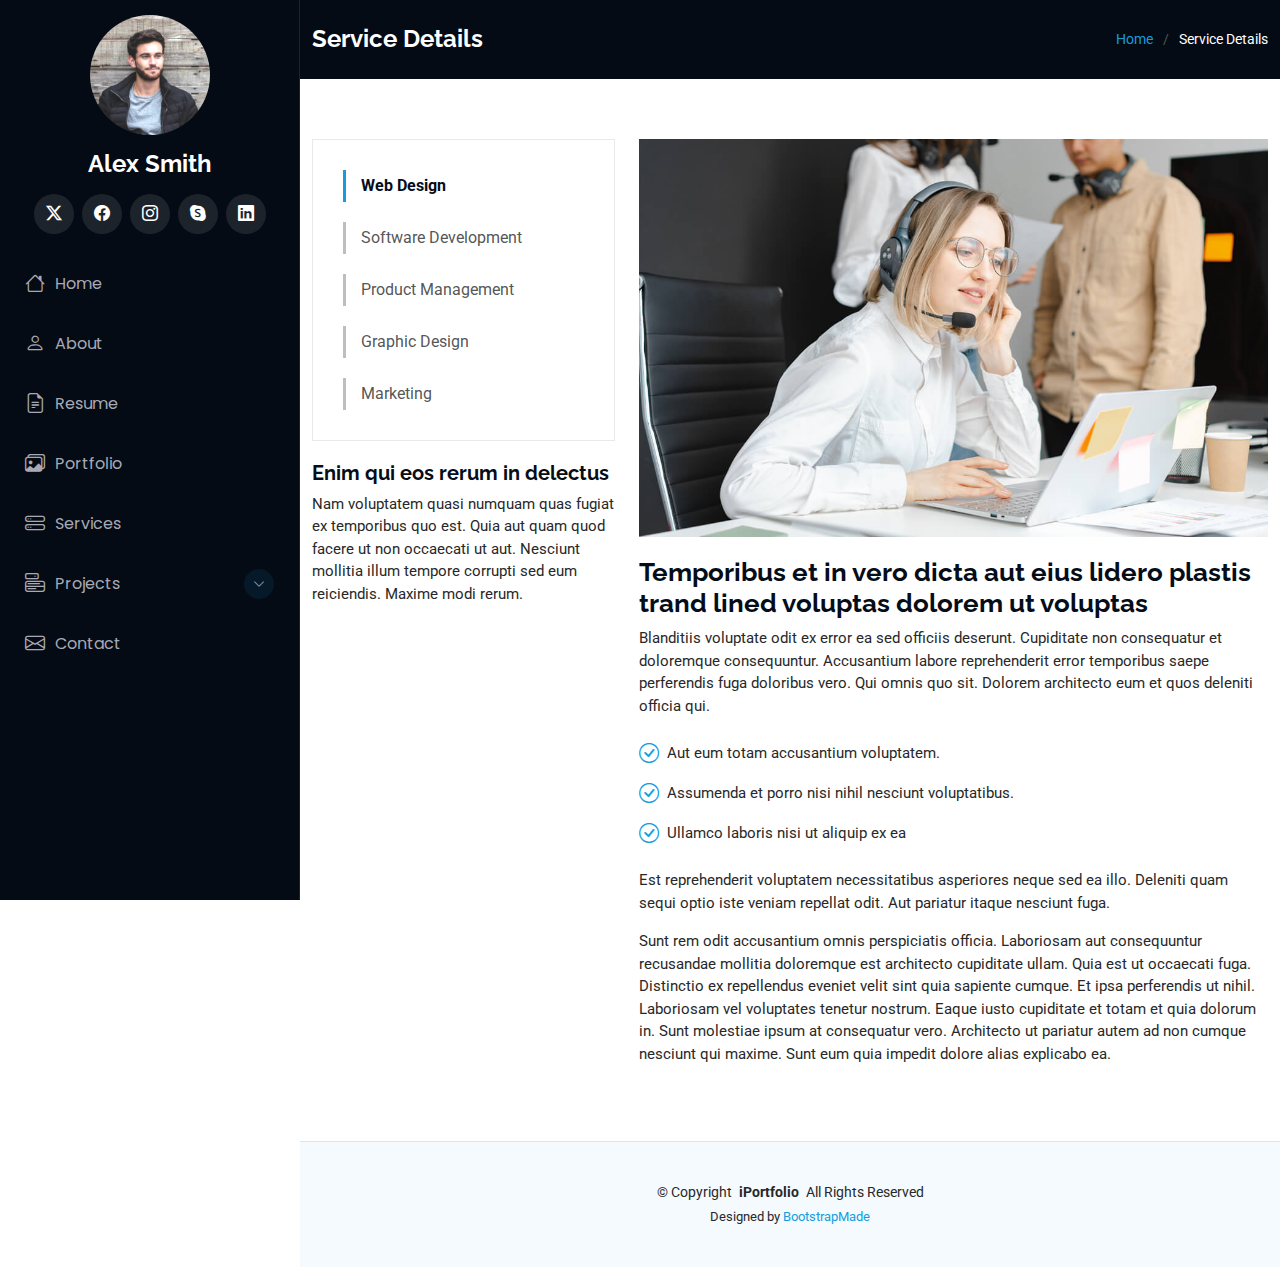
<file: iPortfolio/service-details.html>
<!DOCTYPE html>
<html lang="en">

<head>
  <meta charset="utf-8">
  <meta content="width=device-width, initial-scale=1.0" name="viewport">
  <title>Service Details - iPortfolio Bootstrap Template</title>
  <meta content="" name="description">
  <meta content="" name="keywords">

  <!-- Favicons -->
  <link href="assets/img/favicon.png" rel="icon">
  <link href="assets/img/apple-touch-icon.png" rel="apple-touch-icon">

  <!-- Fonts -->
  <link href="https://fonts.googleapis.com" rel="preconnect">
  <link href="https://fonts.gstatic.com" rel="preconnect" crossorigin>
  <link href="https://fonts.googleapis.com/css2?family=Roboto:ital,wght@0,100;0,300;0,400;0,500;0,700;0,900;1,100;1,300;1,400;1,500;1,700;1,900&family=Poppins:ital,wght@0,100;0,200;0,300;0,400;0,500;0,600;0,700;0,800;0,900;1,100;1,200;1,300;1,400;1,500;1,600;1,700;1,800;1,900&family=Raleway:ital,wght@0,100;0,200;0,300;0,400;0,500;0,600;0,700;0,800;0,900;1,100;1,200;1,300;1,400;1,500;1,600;1,700;1,800;1,900&display=swap" rel="stylesheet">

  <!-- Vendor CSS Files -->
  <link href="assets/vendor/bootstrap/css/bootstrap.min.css" rel="stylesheet">
  <link href="assets/vendor/bootstrap-icons/bootstrap-icons.css" rel="stylesheet">
  <link href="assets/vendor/aos/aos.css" rel="stylesheet">
  <link href="assets/vendor/glightbox/css/glightbox.min.css" rel="stylesheet">
  <link href="assets/vendor/swiper/swiper-bundle.min.css" rel="stylesheet">

  <!-- Main CSS File -->
  <link href="assets/css/main.css" rel="stylesheet">

  <!-- =======================================================
  * Template Name: iPortfolio
  * Template URL: https://bootstrapmade.com/iportfolio-bootstrap-portfolio-websites-template/
  * Updated: Jun 29 2024 with Bootstrap v5.3.3
  * Author: BootstrapMade.com
  * License: https://bootstrapmade.com/license/
  ======================================================== -->
</head>

<body class="service-details-page">

  <header id="header" class="header dark-background d-flex flex-column">
    <i class="header-toggle d-xl-none bi bi-list"></i>

    <div class="profile-img">
      <img src="assets/img/my-profile-img.jpg" alt="" class="img-fluid rounded-circle">
    </div>

    <a href="index.html" class="logo d-flex align-items-center justify-content-center">
      <!-- Uncomment the line below if you also wish to use an image logo -->
      <!-- <img src="assets/img/logo.png" alt=""> -->
      <h1 class="sitename">Alex Smith</h1>
    </a>

    <div class="social-links text-center">
      <a href="#" class="twitter"><i class="bi bi-twitter-x"></i></a>
      <a href="#" class="facebook"><i class="bi bi-facebook"></i></a>
      <a href="#" class="instagram"><i class="bi bi-instagram"></i></a>
      <a href="#" class="google-plus"><i class="bi bi-skype"></i></a>
      <a href="#" class="linkedin"><i class="bi bi-linkedin"></i></a>
    </div>

    <nav id="navmenu" class="navmenu">
      <ul>
        <li><a href="#hero"><i class="bi bi-house navicon"></i>Home</a></li>
        <li><a href="#about"><i class="bi bi-person navicon"></i> About</a></li>
        <li><a href="#resume"><i class="bi bi-file-earmark-text navicon"></i> Resume</a></li>
        <li><a href="#portfolio"><i class="bi bi-images navicon"></i> Portfolio</a></li>
        <li><a href="#services"><i class="bi bi-hdd-stack navicon"></i> Services</a></li>
        <li class="dropdown"><a href="#"><i class="bi bi-menu-button navicon"></i> <span>Projects</span> <i class="bi bi-chevron-down toggle-dropdown"></i></a>
          <ul>
            <li><a href="#">Dropdown 1</a></li>
            <li class="dropdown"><a href="#"><span>Deep Dropdown</span> <i class="bi bi-chevron-down toggle-dropdown"></i></a>
              <ul>
                <li><a href="#">Deep Dropdown 1</a></li>
                <li><a href="#">Deep Dropdown 2</a></li>
                <li><a href="#">Deep Dropdown 3</a></li>
                <li><a href="#">Deep Dropdown 4</a></li>
                <li><a href="#">Deep Dropdown 5</a></li>
              </ul>
            </li>
            <li><a href="#">Dropdown 2</a></li>
            <li><a href="#">Dropdown 3</a></li>
            <li><a href="#">Dropdown 4</a></li>
          </ul>
        </li>
        <li><a href="#contact"><i class="bi bi-envelope navicon"></i> Contact</a></li>
      </ul>
    </nav>

  </header>

  <main class="main">

    <!-- Page Title -->
    <div class="page-title dark-background">
      <div class="container d-lg-flex justify-content-between align-items-center">
        <h1 class="mb-2 mb-lg-0">Service Details</h1>
        <nav class="breadcrumbs">
          <ol>
            <li><a href="index.html">Home</a></li>
            <li class="current">Service Details</li>
          </ol>
        </nav>
      </div>
    </div><!-- End Page Title -->

    <!-- Service Details Section -->
    <section id="service-details" class="service-details section">

      <div class="container">

        <div class="row gy-4">

          <div class="col-lg-4" data-aos="fade-up" data-aos-delay="100">
            <div class="services-list">
              <a href="#" class="active">Web Design</a>
              <a href="#">Software Development</a>
              <a href="#">Product Management</a>
              <a href="#">Graphic Design</a>
              <a href="#">Marketing</a>
            </div>

            <h4>Enim qui eos rerum in delectus</h4>
            <p>Nam voluptatem quasi numquam quas fugiat ex temporibus quo est. Quia aut quam quod facere ut non occaecati ut aut. Nesciunt mollitia illum tempore corrupti sed eum reiciendis. Maxime modi rerum.</p>
          </div>

          <div class="col-lg-8" data-aos="fade-up" data-aos-delay="200">
            <img src="assets/img/services.jpg" alt="" class="img-fluid services-img">
            <h3>Temporibus et in vero dicta aut eius lidero plastis trand lined voluptas dolorem ut voluptas</h3>
            <p>
              Blanditiis voluptate odit ex error ea sed officiis deserunt. Cupiditate non consequatur et doloremque consequuntur. Accusantium labore reprehenderit error temporibus saepe perferendis fuga doloribus vero. Qui omnis quo sit. Dolorem architecto eum et quos deleniti officia qui.
            </p>
            <ul>
              <li><i class="bi bi-check-circle"></i> <span>Aut eum totam accusantium voluptatem.</span></li>
              <li><i class="bi bi-check-circle"></i> <span>Assumenda et porro nisi nihil nesciunt voluptatibus.</span></li>
              <li><i class="bi bi-check-circle"></i> <span>Ullamco laboris nisi ut aliquip ex ea</span></li>
            </ul>
            <p>
              Est reprehenderit voluptatem necessitatibus asperiores neque sed ea illo. Deleniti quam sequi optio iste veniam repellat odit. Aut pariatur itaque nesciunt fuga.
            </p>
            <p>
              Sunt rem odit accusantium omnis perspiciatis officia. Laboriosam aut consequuntur recusandae mollitia doloremque est architecto cupiditate ullam. Quia est ut occaecati fuga. Distinctio ex repellendus eveniet velit sint quia sapiente cumque. Et ipsa perferendis ut nihil. Laboriosam vel voluptates tenetur nostrum. Eaque iusto cupiditate et totam et quia dolorum in. Sunt molestiae ipsum at consequatur vero. Architecto ut pariatur autem ad non cumque nesciunt qui maxime. Sunt eum quia impedit dolore alias explicabo ea.
            </p>
          </div>

        </div>

      </div>

    </section><!-- /Service Details Section -->

  </main>

  <footer id="footer" class="footer position-relative light-background">

    <div class="container">
      <div class="copyright text-center ">
        <p>© <span>Copyright</span> <strong class="px-1 sitename">iPortfolio</strong> <span>All Rights Reserved</span></p>
      </div>
      <div class="credits">
        <!-- All the links in the footer should remain intact. -->
        <!-- You can delete the links only if you've purchased the pro version. -->
        <!-- Licensing information: https://bootstrapmade.com/license/ -->
        <!-- Purchase the pro version with working PHP/AJAX contact form: [buy-url] -->
        Designed by <a href="https://bootstrapmade.com/">BootstrapMade</a>
      </div>
    </div>

  </footer>

  <!-- Scroll Top -->
  <a href="#" id="scroll-top" class="scroll-top d-flex align-items-center justify-content-center"><i class="bi bi-arrow-up-short"></i></a>

  <!-- Preloader -->
  <div id="preloader"></div>

  <!-- Vendor JS Files -->
  <script src="assets/vendor/bootstrap/js/bootstrap.bundle.min.js"></script>
  <script src="assets/vendor/php-email-form/validate.js"></script>
  <script src="assets/vendor/aos/aos.js"></script>
  <script src="assets/vendor/typed.js/typed.umd.js"></script>
  <script src="assets/vendor/purecounter/purecounter_vanilla.js"></script>
  <script src="assets/vendor/waypoints/noframework.waypoints.js"></script>
  <script src="assets/vendor/glightbox/js/glightbox.min.js"></script>
  <script src="assets/vendor/imagesloaded/imagesloaded.pkgd.min.js"></script>
  <script src="assets/vendor/isotope-layout/isotope.pkgd.min.js"></script>
  <script src="assets/vendor/swiper/swiper-bundle.min.js"></script>

  <!-- Main JS File -->
  <script src="assets/js/main.js"></script>

</body>

</html>
</file>
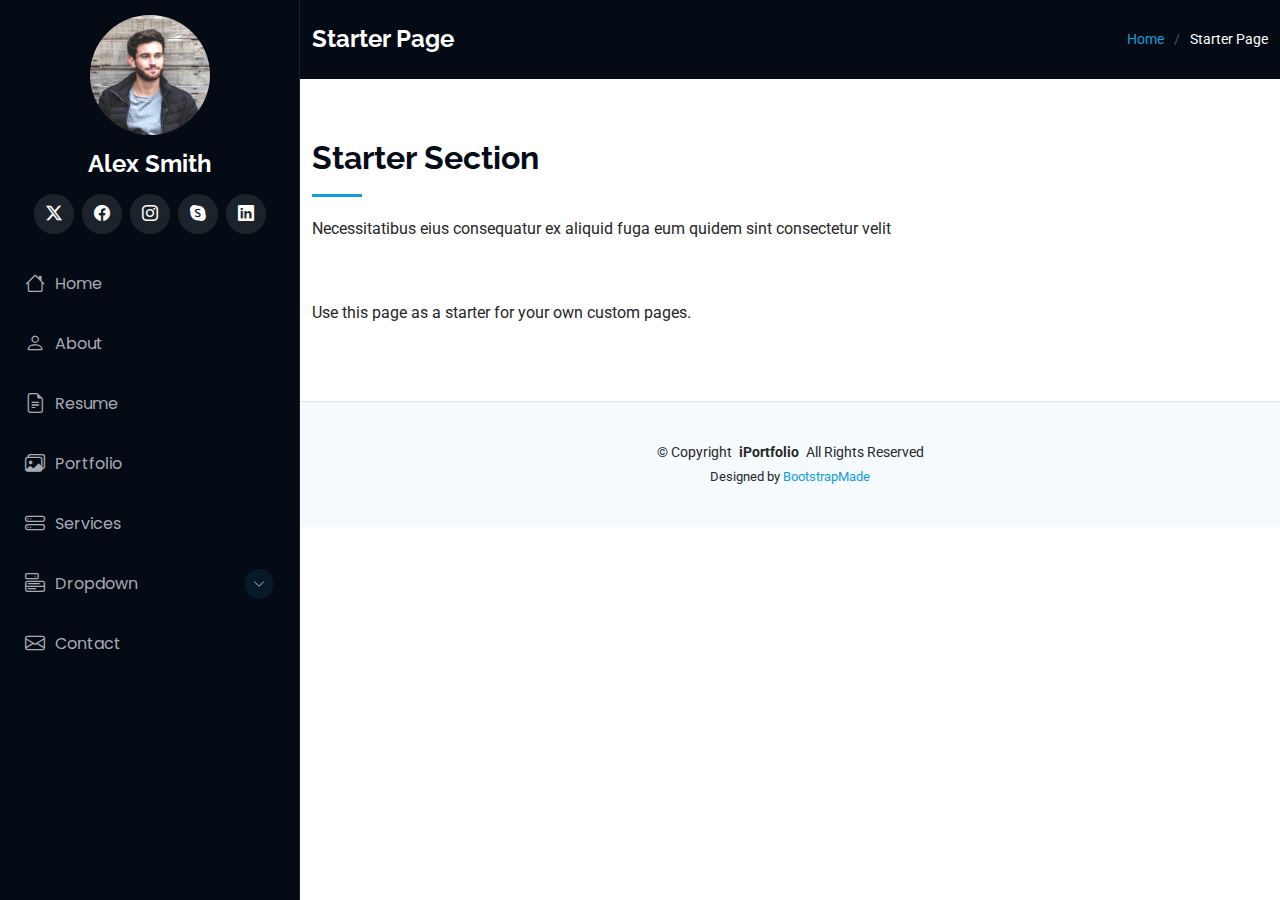
<file: iPortfolio/starter-page.html>
<!DOCTYPE html>
<html lang="en">

<head>
  <meta charset="utf-8">
  <meta content="width=device-width, initial-scale=1.0" name="viewport">
  <title>Starter Page - iPortfolio Bootstrap Template</title>
  <meta content="" name="description">
  <meta content="" name="keywords">

  <!-- Favicons -->
  <link href="assets/img/favicon.png" rel="icon">
  <link href="assets/img/apple-touch-icon.png" rel="apple-touch-icon">

  <!-- Fonts -->
  <link href="https://fonts.googleapis.com" rel="preconnect">
  <link href="https://fonts.gstatic.com" rel="preconnect" crossorigin>
  <link href="https://fonts.googleapis.com/css2?family=Roboto:ital,wght@0,100;0,300;0,400;0,500;0,700;0,900;1,100;1,300;1,400;1,500;1,700;1,900&family=Poppins:ital,wght@0,100;0,200;0,300;0,400;0,500;0,600;0,700;0,800;0,900;1,100;1,200;1,300;1,400;1,500;1,600;1,700;1,800;1,900&family=Raleway:ital,wght@0,100;0,200;0,300;0,400;0,500;0,600;0,700;0,800;0,900;1,100;1,200;1,300;1,400;1,500;1,600;1,700;1,800;1,900&display=swap" rel="stylesheet">

  <!-- Vendor CSS Files -->
  <link href="assets/vendor/bootstrap/css/bootstrap.min.css" rel="stylesheet">
  <link href="assets/vendor/bootstrap-icons/bootstrap-icons.css" rel="stylesheet">
  <link href="assets/vendor/aos/aos.css" rel="stylesheet">
  <link href="assets/vendor/glightbox/css/glightbox.min.css" rel="stylesheet">
  <link href="assets/vendor/swiper/swiper-bundle.min.css" rel="stylesheet">

  <!-- Main CSS File -->
  <link href="assets/css/main.css" rel="stylesheet">

  <!-- =======================================================
  * Template Name: iPortfolio
  * Template URL: https://bootstrapmade.com/iportfolio-bootstrap-portfolio-websites-template/
  * Updated: Jun 29 2024 with Bootstrap v5.3.3
  * Author: BootstrapMade.com
  * License: https://bootstrapmade.com/license/
  ======================================================== -->
</head>

<body class="starter-page-page">

  <header id="header" class="header dark-background d-flex flex-column">
    <i class="header-toggle d-xl-none bi bi-list"></i>

    <div class="profile-img">
      <img src="assets/img/my-profile-img.jpg" alt="" class="img-fluid rounded-circle">
    </div>

    <a href="index.html" class="logo d-flex align-items-center justify-content-center">
      <!-- Uncomment the line below if you also wish to use an image logo -->
      <!-- <img src="assets/img/logo.png" alt=""> -->
      <h1 class="sitename">Alex Smith</h1>
    </a>

    <div class="social-links text-center">
      <a href="#" class="twitter"><i class="bi bi-twitter-x"></i></a>
      <a href="#" class="facebook"><i class="bi bi-facebook"></i></a>
      <a href="#" class="instagram"><i class="bi bi-instagram"></i></a>
      <a href="#" class="google-plus"><i class="bi bi-skype"></i></a>
      <a href="#" class="linkedin"><i class="bi bi-linkedin"></i></a>
    </div>

    <nav id="navmenu" class="navmenu">
      <ul>
        <li><a href="#hero"><i class="bi bi-house navicon"></i>Home</a></li>
        <li><a href="#about"><i class="bi bi-person navicon"></i> About</a></li>
        <li><a href="#resume"><i class="bi bi-file-earmark-text navicon"></i> Resume</a></li>
        <li><a href="#portfolio"><i class="bi bi-images navicon"></i> Portfolio</a></li>
        <li><a href="#services"><i class="bi bi-hdd-stack navicon"></i> Services</a></li>
        <li class="dropdown"><a href="#"><i class="bi bi-menu-button navicon"></i> <span>Dropdown</span> <i class="bi bi-chevron-down toggle-dropdown"></i></a>
          <ul>
            <li><a href="#">Dropdown 1</a></li>
            <li class="dropdown"><a href="#"><span>Deep Dropdown</span> <i class="bi bi-chevron-down toggle-dropdown"></i></a>
              <ul>
                <li><a href="#">Deep Dropdown 1</a></li>
                <li><a href="#">Deep Dropdown 2</a></li>
                <li><a href="#">Deep Dropdown 3</a></li>
                <li><a href="#">Deep Dropdown 4</a></li>
                <li><a href="#">Deep Dropdown 5</a></li>
              </ul>
            </li>
            <li><a href="#">Dropdown 2</a></li>
            <li><a href="#">Dropdown 3</a></li>
            <li><a href="#">Dropdown 4</a></li>
          </ul>
        </li>
        <li><a href="#contact"><i class="bi bi-envelope navicon"></i> Contact</a></li>
      </ul>
    </nav>

  </header>

  <main class="main">

    <!-- Page Title -->
    <div class="page-title dark-background">
      <div class="container d-lg-flex justify-content-between align-items-center">
        <h1 class="mb-2 mb-lg-0">Starter Page</h1>
        <nav class="breadcrumbs">
          <ol>
            <li><a href="index.html">Home</a></li>
            <li class="current">Starter Page</li>
          </ol>
        </nav>
      </div>
    </div><!-- End Page Title -->

    <!-- Starter Section Section -->
    <section id="starter-section" class="starter-section section">

      <!-- Section Title -->
      <div class="container section-title" data-aos="fade-up">
        <h2>Starter Section</h2>
        <p>Necessitatibus eius consequatur ex aliquid fuga eum quidem sint consectetur velit</p>
      </div><!-- End Section Title -->

      <div class="container" data-aos="fade-up">
        <p>Use this page as a starter for your own custom pages.</p>
      </div>

    </section><!-- /Starter Section Section -->

  </main>

  <footer id="footer" class="footer position-relative light-background">

    <div class="container">
      <div class="copyright text-center ">
        <p>© <span>Copyright</span> <strong class="px-1 sitename">iPortfolio</strong> <span>All Rights Reserved</span></p>
      </div>
      <div class="credits">
        <!-- All the links in the footer should remain intact. -->
        <!-- You can delete the links only if you've purchased the pro version. -->
        <!-- Licensing information: https://bootstrapmade.com/license/ -->
        <!-- Purchase the pro version with working PHP/AJAX contact form: [buy-url] -->
        Designed by <a href="https://bootstrapmade.com/">BootstrapMade</a>
      </div>
    </div>

  </footer>

  <!-- Scroll Top -->
  <a href="#" id="scroll-top" class="scroll-top d-flex align-items-center justify-content-center"><i class="bi bi-arrow-up-short"></i></a>

  <!-- Preloader -->
  <div id="preloader"></div>

  <!-- Vendor JS Files -->
  <script src="assets/vendor/bootstrap/js/bootstrap.bundle.min.js"></script>
  <script src="assets/vendor/php-email-form/validate.js"></script>
  <script src="assets/vendor/aos/aos.js"></script>
  <script src="assets/vendor/typed.js/typed.umd.js"></script>
  <script src="assets/vendor/purecounter/purecounter_vanilla.js"></script>
  <script src="assets/vendor/waypoints/noframework.waypoints.js"></script>
  <script src="assets/vendor/glightbox/js/glightbox.min.js"></script>
  <script src="assets/vendor/imagesloaded/imagesloaded.pkgd.min.js"></script>
  <script src="assets/vendor/isotope-layout/isotope.pkgd.min.js"></script>
  <script src="assets/vendor/swiper/swiper-bundle.min.js"></script>

  <!-- Main JS File -->
  <script src="assets/js/main.js"></script>

</body>

</html>
</file>
<file: iPortfolio/assets/css/main.css>
/**
* Template Name: iPortfolio
* Template URL: https://bootstrapmade.com/iportfolio-bootstrap-portfolio-websites-template/
* Updated: Jun 29 2024 with Bootstrap v5.3.3
* Author: BootstrapMade.com
* License: https://bootstrapmade.com/license/
*/

/*--------------------------------------------------------------
# Font & Color Variables
# Help: https://bootstrapmade.com/color-system/
--------------------------------------------------------------*/
/* Fonts */
:root {
  --default-font: "Roboto", system-ui, -apple-system, "Segoe UI", Roboto, "Helvetica Neue", Arial, "Noto Sans", "Liberation Sans", sans-serif, "Apple Color Emoji", "Segoe UI Emoji", "Segoe UI Symbol", "Noto Color Emoji";
  --heading-font: "Raleway", sans-serif;
  --nav-font: "Poppins", sans-serif;
}

/* Global Colors - The following color variables are used throughout the website. Updating them here will change the color scheme of the entire website */
:root {
  --background-color: #ffffff;
  /* Background color for the entire website, including individual sections */
  --default-color: #272829;
  /* Default color used for the majority of the text content across the entire website */
  --heading-color: #050d18;
  /* Color for headings, subheadings and title throughout the website */
  --accent-color: #149ddd;
  /* Accent color that represents your brand on the website. It's used for buttons, links, and other elements that need to stand out */
  --surface-color: #ffffff;
  /* The surface color is used as a background of boxed elements within sections, such as cards, icon boxes, or other elements that require a visual separation from the global background. */
  --contrast-color: #ffffff;
  /* Contrast color for text, ensuring readability against backgrounds of accent, heading, or default colors. */
}

/* Nav Menu Colors - The following color variables are used specifically for the navigation menu. They are separate from the global colors to allow for more customization options */
:root {
  --nav-color: #a8a9b4;
  /* The default color of the main navmenu links */
  --nav-hover-color: #ffffff;
  /* Applied to main navmenu links when they are hovered over or active */
  --nav-mobile-background-color: #040b14;
  /* Used as the background color for mobile navigation menu */
  --nav-dropdown-background-color: #040b14;
  /* Used as the background color for dropdown items that appear when hovering over primary navigation items */
  --nav-dropdown-color: #a8a9b4;
  /* Used for navigation links of the dropdown items in the navigation menu. */
  --nav-dropdown-hover-color: #ffffff;
  /* Similar to --nav-hover-color, this color is applied to dropdown navigation links when they are hovered over. */
}

/* Color Presets - These classes override global colors when applied to any section or element, providing reuse of the sam color scheme. */

.light-background {
  --background-color: #f4fafd;
  --surface-color: #ffffff;
}

.dark-background {
  --background-color: #040b14;
  --default-color: #ffffff;
  --heading-color: #ffffff;
  --surface-color: #151f2b;
  --contrast-color: #ffffff;
}

/* Smooth scroll */
:root {
  scroll-behavior: smooth;
}

/*--------------------------------------------------------------
# General Styling & Shared Classes
--------------------------------------------------------------*/
body {
  color: var(--default-color);
  background-color: var(--background-color);
  font-family: var(--default-font);
}

a {
  color: var(--accent-color);
  text-decoration: none;
  transition: 0.3s;
}

a:hover {
  color: color-mix(in srgb, var(--accent-color), transparent 25%);
  text-decoration: none;
}

h1,
h2,
h3,
h4,
h5,
h6 {
  color: var(--heading-color);
  font-family: var(--heading-font);
}

/* PHP Email Form Messages
------------------------------*/
.php-email-form .error-message {
  display: none;
  background: #df1529;
  color: #ffffff;
  text-align: left;
  padding: 15px;
  margin-bottom: 24px;
  font-weight: 600;
}

.php-email-form .sent-message {
  display: none;
  color: #ffffff;
  background: #059652;
  text-align: center;
  padding: 15px;
  margin-bottom: 24px;
  font-weight: 600;
}

.php-email-form .loading {
  display: none;
  background: var(--surface-color);
  text-align: center;
  padding: 15px;
  margin-bottom: 24px;
}

.php-email-form .loading:before {
  content: "";
  display: inline-block;
  border-radius: 50%;
  width: 24px;
  height: 24px;
  margin: 0 10px -6px 0;
  border: 3px solid var(--accent-color);
  border-top-color: var(--surface-color);
  animation: php-email-form-loading 1s linear infinite;
}

@keyframes php-email-form-loading {
  0% {
    transform: rotate(0deg);
  }

  100% {
    transform: rotate(360deg);
  }
}

/*--------------------------------------------------------------
# Global Header
--------------------------------------------------------------*/
.header {
  color: var(--default-color);
  background-color: var(--background-color);
  position: fixed;
  top: 0;
  left: 0;
  bottom: 0;
  padding: 0 15px;
  width: 300px;
  transition: all ease-in-out 0.3s;
  overflow-y: auto;
  z-index: 997;
  border-right: 1px solid color-mix(in srgb, var(--default-color), transparent 90%);
}

.header .profile-img img {
  border-radius: 50px;
  margin: 15px auto;
  display: block;
  width: 120px;
  /* border: 8px solid color-mix(in srgb, var(--default-color), transparent 85%); */
}

.header .logo {
  line-height: 1;
  margin-bottom: 15px;
}

.header .logo img {
  max-height: 32px;
  margin-right: 8px;
}

.header .logo h1 {
  font-size: 24px;
  margin: 0;
  font-weight: 700;
  color: var(--heading-color);
}

.header .social-links {
  margin: 0 0 20px 0;
}

.header .social-links a {
  font-size: 16px;
  display: inline-flex;
  align-items: center;
  justify-content: center;
  background: color-mix(in srgb, var(--default-color), transparent 90%);
  color: var(--default-color);
  margin: 0 2px;
  border-radius: 50%;
  text-align: center;
  width: 40px;
  height: 40px;
  transition: 0.3s;
}

.header .social-links a:hover {
  color: var(--contrast-color);
  background: var(--accent-color);
}

@media (min-width: 1200px) {

  .header~main,
  .header~#footer {
    margin-left: 300px;
  }
}

@media (max-width: 1199px) {
  .header {
    left: -100%;
  }
}

.header.header-show {
  left: 0;
}

.header .header-toggle {
  color: var(--contrast-color);
  background-color: var(--accent-color);
  font-size: 22px;
  display: flex;
  align-items: center;
  justify-content: center;
  width: 40px;
  height: 40px;
  border-radius: 50%;
  cursor: pointer;
  position: fixed;
  top: 15px;
  right: 15px;
  z-index: 9999;
  transition: background-color 0.3s;
}

.header .header-toggle:hover {
  color: var(--contrast-color);
  background-color: color-mix(in srgb, var(--accent-color) 90%, white 15%);
}

/*--------------------------------------------------------------
# Navigation Menu
--------------------------------------------------------------*/
.mobile-nav-toggle {
  display: none;
}

.navmenu {
  padding: 0;
  z-index: 9997;
}

.navmenu ul {
  list-style: none;
  padding: 0 0 20px 0;
  margin: 0;
}

.navmenu a,
.navmenu a:focus {
  color: var(--nav-color);
  padding: 15px 10px;
  font-family: var(--nav-font);
  font-size: 16px;
  font-weight: 400;
  display: flex;
  align-items: center;
  white-space: nowrap;
  transition: 0.3s;
  width: 100%;
}

.navmenu a .navicon,
.navmenu a:focus .navicon {
  font-size: 20px;
  margin-right: 10px;
}

.navmenu a .toggle-dropdown,
.navmenu a:focus .toggle-dropdown {
  font-size: 12px;
  line-height: 0;
  margin-left: auto;
  width: 30px;
  height: 30px;
  display: flex;
  align-items: center;
  justify-content: center;
  border-radius: 50%;
  transition: 0.3s;
  flex-shrink: 0;
  background-color: color-mix(in srgb, var(--accent-color), transparent 90%);
}

.navmenu a .toggle-dropdown:hover,
.navmenu a:focus .toggle-dropdown:hover {
  background-color: var(--accent-color);
  color: var(--contrast-color);
}

.navmenu a:hover,
.navmenu .active,
.navmenu .active:focus {
  color: var(--nav-hover-color);
}

.navmenu a:hover .navicon,
.navmenu .active .navicon,
.navmenu .active:focus .navicon {
  color: var(--accent-color);
}

.navmenu .active .toggle-dropdown,
.navmenu .active:focus .toggle-dropdown {
  background-color: var(--accent-color);
  color: var(--contrast-color);
  transform: rotate(180deg);
}

.navmenu .dropdown {
  display: block;
}

.navmenu .dropdown a,
.navmenu .dropdown a:focus {
  color: --nav-dropdown-color;
}

.navmenu .dropdown a:hover,
.navmenu .dropdown .active,
.navmenu .dropdown .active:focus {
  color: var(--nav-dropdown-hover-color);
}

.navmenu .dropdown ul {
  position: static;
  display: none;
  z-index: 99;
  padding: 5px 10px;
  margin: 5px 10px;
  background-color: var(--nav-dropdown-background-color);
  border: 1px solid color-mix(in srgb, var(--default-color), transparent 90%);
  box-shadow: none;
  transition: all 0.5s ease-in-out;
}

.navmenu .dropdown ul ul {
  background-color: rgba(33, 37, 41, 0.1);
}

.navmenu .dropdown>.dropdown-active {
  display: block;
  background-color: rgba(33, 37, 41, 0.03);
}

/*--------------------------------------------------------------
# Global Footer
--------------------------------------------------------------*/
.footer {
  color: var(--default-color);
  background-color: var(--background-color);
  font-size: 14px;
  padding: 40px 0;
  position: relative;
  border-top: 1px solid color-mix(in srgb, var(--default-color), transparent 90%);
}

.footer .copyright p {
  margin-bottom: 0;
}

.footer .credits {
  margin-top: 4px;
  font-size: 13px;
  text-align: center;
}

/*--------------------------------------------------------------
# Preloader
--------------------------------------------------------------*/
#preloader {
  position: fixed;
  inset: 0;
  z-index: 999999;
  overflow: hidden;
  background: var(--background-color);
  transition: all 0.6s ease-out;
}

#preloader:before {
  content: "";
  position: fixed;
  top: calc(50% - 30px);
  left: calc(50% - 30px);
  border: 6px solid #ffffff;
  border-color: var(--accent-color) transparent var(--accent-color) transparent;
  border-radius: 50%;
  width: 60px;
  height: 60px;
  animation: animate-preloader 1.5s linear infinite;
}

@keyframes animate-preloader {
  0% {
    transform: rotate(0deg);
  }

  100% {
    transform: rotate(360deg);
  }
}

/*--------------------------------------------------------------
# Scroll Top Button
--------------------------------------------------------------*/
.scroll-top {
  position: fixed;
  visibility: hidden;
  opacity: 0;
  right: 15px;
  bottom: -15px;
  z-index: 99999;
  background-color: var(--accent-color);
  width: 44px;
  height: 44px;
  border-radius: 50px;
  transition: all 0.4s;
}

.scroll-top i {
  font-size: 24px;
  color: var(--contrast-color);
  line-height: 0;
}

.scroll-top:hover {
  background-color: color-mix(in srgb, var(--accent-color), transparent 20%);
  color: var(--contrast-color);
}

.scroll-top.active {
  visibility: visible;
  opacity: 1;
  bottom: 15px;
}

/*--------------------------------------------------------------
# Disable aos animation delay on mobile devices
--------------------------------------------------------------*/
@media screen and (max-width: 768px) {
  [data-aos-delay] {
    transition-delay: 0 !important;
  }
}

/*--------------------------------------------------------------
# Global Page Titles & Breadcrumbs
--------------------------------------------------------------*/
.page-title {
  color: var(--default-color);
  background-color: var(--background-color);
  padding: 25px 0;
  position: relative;
}

.page-title h1 {
  font-size: 24px;
  font-weight: 700;
}

.page-title .breadcrumbs ol {
  display: flex;
  flex-wrap: wrap;
  list-style: none;
  padding: 0;
  margin: 0;
  font-size: 14px;
  font-weight: 400;
}

.page-title .breadcrumbs ol li+li {
  padding-left: 10px;
}

.page-title .breadcrumbs ol li+li::before {
  content: "/";
  display: inline-block;
  padding-right: 10px;
  color: color-mix(in srgb, var(--default-color), transparent 70%);
}

/*--------------------------------------------------------------
# Global Sections
--------------------------------------------------------------*/
section,
.section {
  color: var(--default-color);
  background-color: var(--background-color);
  padding: 60px 0;
  overflow: clip;
}

/*--------------------------------------------------------------
# Global Section Titles
--------------------------------------------------------------*/
.section-title {
  padding-bottom: 60px;
  position: relative;
}

.section-title h2 {
  font-size: 32px;
  font-weight: 700;
  margin-bottom: 20px;
  padding-bottom: 20px;
  position: relative;
}

.section-title h2:after {
  content: "";
  position: absolute;
  display: block;
  width: 50px;
  height: 3px;
  background: var(--accent-color);
  left: 0;
  bottom: 0;
}

.section-title p {
  margin-bottom: 0;
}

/*--------------------------------------------------------------
# Hero Section
--------------------------------------------------------------*/
.hero {
  width: 100%;
  min-height: 100vh;
  position: relative;
  padding: 80px 0;
  display: flex;
  align-items: center;
  justify-content: center;
}

.hero img {
  position: absolute;
  inset: 0;
  display: block;
  width: 100%;
  height: 100%;
  object-fit: cover;
  z-index: 1;
}

.hero:before {
  content: "";
  background: color-mix(in srgb, var(--background-color), transparent 70%);
  position: absolute;
  inset: 0;
  z-index: 2;
}

.hero .container {
  position: relative;
  z-index: 3;
}

.hero h2 {
  margin: 0;
  font-size: 64px;
  font-weight: 700;
}

.hero p {
  margin: 5px 0 0 0;
  font-size: 26px;
}

.hero p span {
  letter-spacing: 1px;
  border-bottom: 2px solid var(--accent-color);
}

.hero .social-links {
  margin-top: 25px;
}

.hero .social-links a {
  font-size: 24px;
  display: inline-block;
  color: color-mix(in srgb, var(--default-color), transparent 50%);
  line-height: 1;
  margin-right: 20px;
  transition: 0.3s;
}

.hero .social-links a:hover {
  color: var(--accent-color);
}

@media (max-width: 768px) {
  .hero h2 {
    font-size: 32px;
  }

  .hero p {
    font-size: 20px;
  }
}

/*--------------------------------------------------------------
# About Section
--------------------------------------------------------------*/
.about .content h2 {
  font-weight: 700;
  font-size: 24px;
}

.about .content ul {
  list-style: none;
  padding: 0;
}

.about .content ul li {
  margin-bottom: 20px;
  display: flex;
  align-items: center;
}

.about .content ul strong {
  margin-right: 10px;
}

.about .content ul i {
  font-size: 16px;
  margin-right: 5px;
  color: var(--accent-color);
  line-height: 0;
}

/*--------------------------------------------------------------
# Stats Section
--------------------------------------------------------------*/
.stats .stats-item {
  padding: 30px;
  width: 100%;
}

.stats .stats-item i {
  color: var(--accent-color);
  display: block;
  font-size: 44px;
  float: left;
  line-height: 0;
}

.stats .stats-item .purecounter {
  color: var(--heading-color);
  font-size: 48px;
  line-height: 40px;
  display: block;
  font-weight: 700;
  margin-left: 60px;
}

.stats .stats-item p {
  color: color-mix(in srgb, var(--default-color), transparent 40%);
  padding: 15px 0 0 0;
  margin: 0 0 0 60px;
  font-family: var(--heading-font);
  font-size: 14px;
}

/*--------------------------------------------------------------
# Skills Section
--------------------------------------------------------------*/
.skills .progress {
  height: 60px;
  display: block;
  background: none;
  border-radius: 0;
}

.skills .progress .skill {
  color: var(--heading-color);
  padding: 0;
  margin: 0 0 6px 0;
  text-transform: uppercase;
  display: block;
  font-weight: 600;
  font-family: var(--heading-font);
}

.skills .progress .skill .val {
  float: right;
  font-style: normal;
}

.skills .progress-bar-wrap {
  background: color-mix(in srgb, var(--default-color), transparent 90%);
  height: 10px;
}

.skills .progress-bar {
  width: 1px;
  height: 10px;
  transition: 0.9s;
  background-color: var(--accent-color);
}

/*--------------------------------------------------------------
# Resume Section
--------------------------------------------------------------*/
.resume .resume-title {
  color: var(--heading-color);
  font-size: 26px;
  font-weight: 700;
  margin-top: 20px;
  margin-bottom: 20px;
}

.resume .resume-item {
  padding: 0 0 20px 20px;
  margin-top: -2px;
  border-left: 2px solid var(--accent-color);
  position: relative;
}

.resume .resume-item h4 {
  line-height: 18px;
  font-size: 18px;
  font-weight: 600;
  text-transform: uppercase;
  color: color-mix(in srgb, var(--default-color), transparent 20%);
  margin-bottom: 10px;
}

.resume .resume-item h5 {
  font-size: 16px;
  padding: 5px 15px;
  display: inline-block;
  font-weight: 600;
  margin-bottom: 10px;
}

.resume .resume-item ul {
  padding-left: 20px;
}

.resume .resume-item ul li {
  padding-bottom: 10px;
}

.resume .resume-item:last-child {
  padding-bottom: 0;
}

.resume .resume-item::before {
  content: "";
  position: absolute;
  width: 16px;
  height: 16px;
  border-radius: 50px;
  left: -9px;
  top: 0;
  background: var(--background-color);
  border: 2px solid var(--accent-color);
}

/*--------------------------------------------------------------
# Portfolio Section
--------------------------------------------------------------*/
.portfolio .portfolio-filters {
  padding: 0;
  margin: 0 auto 20px auto;
  list-style: none;
  text-align: center;
}

.portfolio .portfolio-filters li {
  cursor: pointer;
  display: inline-block;
  padding: 0;
  font-size: 14px;
  font-weight: 400;
  margin: 0 10px;
  line-height: 1;
  text-transform: uppercase;
  margin-bottom: 10px;
  transition: all 0.3s ease-in-out;
}

.portfolio .portfolio-filters li:hover,
.portfolio .portfolio-filters li.filter-active {
  color: var(--accent-color);
}

.portfolio .portfolio-filters li:first-child {
  margin-left: 0;
}

.portfolio .portfolio-filters li:last-child {
  margin-right: 0;
}

@media (max-width: 575px) {
  .portfolio .portfolio-filters li {
    font-size: 14px;
    margin: 0 5px;
  }
}

.portfolio .portfolio-content {
  position: relative;
  overflow: hidden;
}

.portfolio .portfolio-content img {
  transition: 0.3s;
}

.portfolio .portfolio-content .portfolio-info {
  opacity: 0;
  position: absolute;
  inset: 0;
  z-index: 3;
  transition: all ease-in-out 0.3s;
  background: rgba(0, 0, 0, 0.6);
  padding: 15px;
}

.portfolio .portfolio-content .portfolio-info h4 {
  font-size: 14px;
  padding: 5px 10px;
  font-weight: 400;
  color: #ffffff;
  display: inline-block;
  background-color: var(--accent-color);
}

.portfolio .portfolio-content .portfolio-info p {
  position: absolute;
  bottom: 10px;
  text-align: center;
  display: inline-block;
  left: 0;
  right: 0;
  font-size: 16px;
  font-weight: 600;
  color: rgba(255, 255, 255, 0.8);
}

.portfolio .portfolio-content .portfolio-info .preview-link,
.portfolio .portfolio-content .portfolio-info .details-link {
  position: absolute;
  left: calc(50% - 40px);
  font-size: 26px;
  top: calc(50% - 14px);
  color: #fff;
  transition: 0.3s;
  line-height: 1.2;
}

.portfolio .portfolio-content .portfolio-info .preview-link:hover,
.portfolio .portfolio-content .portfolio-info .details-link:hover {
  color: var(--accent-color);
}

.portfolio .portfolio-content .portfolio-info .details-link {
  left: 50%;
  font-size: 34px;
  line-height: 0;
}

.portfolio .portfolio-content:hover .portfolio-info {
  opacity: 1;
}

.portfolio .portfolio-content:hover img {
  transform: scale(1.1);
}

/*--------------------------------------------------------------
# Services Section
--------------------------------------------------------------*/
.services .service-item {
  position: relative;
}

.services .service-item .icon {
  background: var(--accent-color);
  display: flex;
  align-items: center;
  justify-content: center;
  width: 54px;
  height: 54px;
  border-radius: 50%;
  transition: 0.5s;
  border: 1px solid var(--accent-color);
  margin-right: 20px;
}

.services .service-item .icon i {
  color: var(--contrast-color);
  font-size: 24px;
  line-height: 0;
}

.services .service-item:hover .icon {
  background: var(--surface-color);
}

.services .service-item:hover .icon i {
  color: var(--accent-color);
}

.services .service-item .title {
  font-weight: 700;
  margin-bottom: 15px;
  font-size: 18px;
}

.services .service-item .title a {
  color: var(--heading-color);
}

.services .service-item .title a:hover {
  color: var(--accent-color);
}

.services .service-item .description {
  line-height: 24px;
  font-size: 14px;
}

/*--------------------------------------------------------------
# Testimonials Section
--------------------------------------------------------------*/
.testimonials .testimonials-carousel,
.testimonials .testimonials-slider {
  overflow: hidden;
}

.testimonials .testimonial-item {
  box-sizing: content-box;
  text-align: center;
  min-height: 320px;
}

.testimonials .testimonial-item .testimonial-img {
  width: 90px;
  border-radius: 50%;
  margin: 0 auto;
}

.testimonials .testimonial-item h3 {
  font-size: 18px;
  font-weight: bold;
  margin: 10px 0 5px 0;
}

.testimonials .testimonial-item h4 {
  font-size: 14px;
  color: color-mix(in srgb, var(--default-color), transparent 20%);
  margin: 0;
}

.testimonials .testimonial-item .quote-icon-left,
.testimonials .testimonial-item .quote-icon-right {
  color: color-mix(in srgb, var(--accent-color), transparent 40%);
  font-size: 26px;
  line-height: 0;
}

.testimonials .testimonial-item .quote-icon-left {
  display: inline-block;
  left: -5px;
  position: relative;
}

.testimonials .testimonial-item .quote-icon-right {
  display: inline-block;
  right: -5px;
  position: relative;
  top: 10px;
  transform: scale(-1, -1);
}

.testimonials .testimonial-item p {
  font-style: italic;
  margin: 0 15px 15px 15px;
  padding: 20px;
  background-color: var(--surface-color);
  position: relative;
  margin-bottom: 35px;
  border-radius: 6px;
  box-shadow: 0px 2px 15px rgba(0, 0, 0, 0.1);
}

.testimonials .testimonial-item p::after {
  content: "";
  width: 0;
  height: 0;
  border-top: 20px solid var(--surface-color);
  border-right: 20px solid transparent;
  border-left: 20px solid transparent;
  position: absolute;
  bottom: -20px;
  left: calc(50% - 20px);
}

.testimonials .swiper-wrapper {
  height: auto;
}

.testimonials .swiper-pagination {
  margin-top: 40px;
  position: relative;
}

.testimonials .swiper-pagination .swiper-pagination-bullet {
  width: 12px;
  height: 12px;
  background-color: var(--background-color);
  opacity: 1;
  border: 1px solid var(--accent-color);
}

.testimonials .swiper-pagination .swiper-pagination-bullet-active {
  background-color: var(--accent-color);
}

/*--------------------------------------------------------------
# Contact Section
--------------------------------------------------------------*/
.contact .info-wrap {
  background-color: var(--surface-color);
  box-shadow: 0px 0px 20px rgba(0, 0, 0, 0.1);
  padding: 30px;
}

@media (max-width: 575px) {
  .contact .info-wrap {
    padding: 20px;
  }
}

.contact .info-item {
  margin-bottom: 40px;
}

.contact .info-item i {
  font-size: 20px;
  color: var(--accent-color);
  background: color-mix(in srgb, var(--accent-color), transparent 92%);
  width: 44px;
  height: 44px;
  display: flex;
  justify-content: center;
  align-items: center;
  border-radius: 50px;
  transition: all 0.3s ease-in-out;
  margin-right: 15px;
}

.contact .info-item h3 {
  padding: 0;
  font-size: 18px;
  font-weight: 700;
  margin-bottom: 5px;
}

.contact .info-item p {
  padding: 0;
  margin-bottom: 0;
  font-size: 14px;
}

.contact .info-item:hover i {
  background: var(--accent-color);
  color: var(--contrast-color);
}

.contact .php-email-form {
  background-color: var(--surface-color);
  height: 100%;
  padding: 30px;
  box-shadow: 0px 0px 20px rgba(0, 0, 0, 0.1);
}

@media (max-width: 575px) {
  .contact .php-email-form {
    padding: 20px;
  }
}

.contact .php-email-form input[type=text],
.contact .php-email-form input[type=email],
.contact .php-email-form textarea {
  font-size: 14px;
  padding: 10px 15px;
  box-shadow: none;
  border-radius: 0;
  color: var(--default-color);
  background-color: var(--surface-color);
  border-color: color-mix(in srgb, var(--default-color), transparent 80%);
}

.contact .php-email-form input[type=text]:focus,
.contact .php-email-form input[type=email]:focus,
.contact .php-email-form textarea:focus {
  border-color: var(--accent-color);
}

.contact .php-email-form input[type=text]::placeholder,
.contact .php-email-form input[type=email]::placeholder,
.contact .php-email-form textarea::placeholder {
  color: color-mix(in srgb, var(--default-color), transparent 70%);
}

.contact .php-email-form button[type=submit] {
  color: var(--contrast-color);
  background: var(--accent-color);
  border: 0;
  padding: 10px 30px;
  transition: 0.4s;
  border-radius: 50px;
}

.contact .php-email-form button[type=submit]:hover {
  background: color-mix(in srgb, var(--accent-color), transparent 25%);
}

/*--------------------------------------------------------------
# Portfolio Details Section
--------------------------------------------------------------*/
.portfolio-details .portfolio-details-slider img {
  width: 100%;
}

.portfolio-details .portfolio-details-slider .swiper-pagination {
  margin-top: 20px;
  position: relative;
}

.portfolio-details .portfolio-details-slider .swiper-pagination .swiper-pagination-bullet {
  width: 12px;
  height: 12px;
  background-color: color-mix(in srgb, var(--default-color), transparent 85%);
  opacity: 1;
}

.portfolio-details .portfolio-details-slider .swiper-pagination .swiper-pagination-bullet-active {
  background-color: var(--accent-color);
}

.portfolio-details .portfolio-info {
  padding: 30px;
  box-shadow: 0px 0 30px rgba(0, 0, 0, 0.1);
}

.portfolio-details .portfolio-info h3 {
  font-size: 22px;
  font-weight: 700;
  margin-bottom: 20px;
  padding-bottom: 20px;
  border-bottom: 1px solid color-mix(in srgb, var(--default-color), transparent 85%);
}

.portfolio-details .portfolio-info ul {
  list-style: none;
  padding: 0;
  font-size: 15px;
}

.portfolio-details .portfolio-info ul li+li {
  margin-top: 10px;
}

.portfolio-details .portfolio-description {
  padding-top: 30px;
}

.portfolio-details .portfolio-description h2 {
  font-size: 26px;
  font-weight: 700;
  margin-bottom: 20px;
}

.portfolio-details .portfolio-description p {
  padding: 0;
  color: color-mix(in srgb, var(--default-color), transparent 30%);
}

/*--------------------------------------------------------------
# Service Details Section
--------------------------------------------------------------*/
.service-details .services-list {
  padding: 10px 30px;
  border: 1px solid color-mix(in srgb, var(--default-color), transparent 90%);
  margin-bottom: 20px;
}

.service-details .services-list a {
  display: block;
  line-height: 1;
  padding: 8px 0 8px 15px;
  border-left: 3px solid color-mix(in srgb, var(--default-color), transparent 70%);
  margin: 20px 0;
  color: color-mix(in srgb, var(--default-color), transparent 20%);
  transition: 0.3s;
}

.service-details .services-list a.active {
  color: var(--heading-color);
  font-weight: 700;
  border-color: var(--accent-color);
}

.service-details .services-list a:hover {
  border-color: var(--accent-color);
}

.service-details .services-img {
  margin-bottom: 20px;
}

.service-details h3 {
  font-size: 26px;
  font-weight: 700;
}

.service-details h4 {
  font-size: 20px;
  font-weight: 700;
}

.service-details p {
  font-size: 15px;
}

.service-details ul {
  list-style: none;
  padding: 0;
  font-size: 15px;
}

.service-details ul li {
  padding: 5px 0;
  display: flex;
  align-items: center;
}

.service-details ul i {
  font-size: 20px;
  margin-right: 8px;
  color: var(--accent-color);
}

/*--------------------------------------------------------------
# Starter Section Section
--------------------------------------------------------------*/
.starter-section {
  /* Add your styles here */
}
</file>
